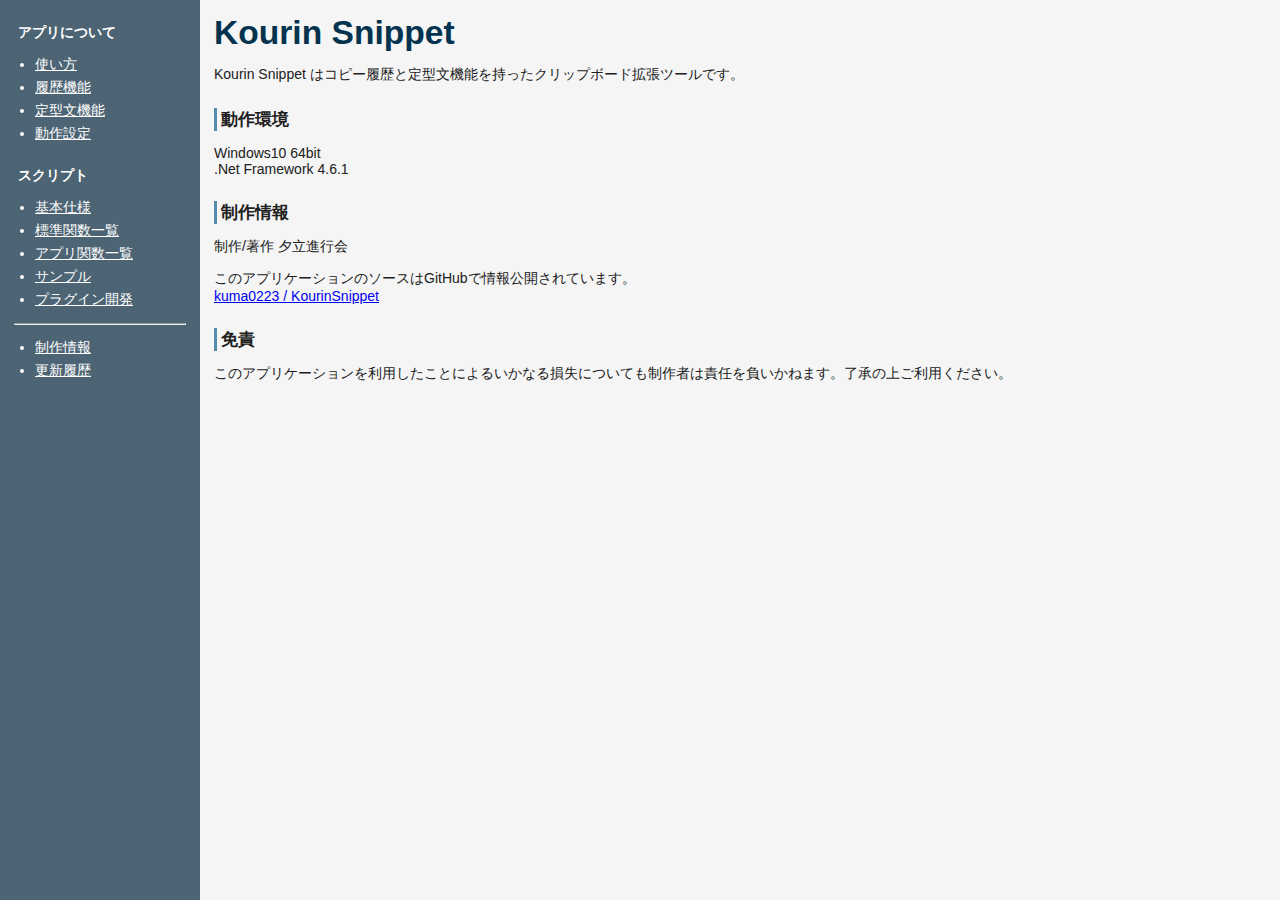
<file: Manual/index.html>
﻿<!DOCTYPE html>
<html lang="ja">
<head>
<meta charset="UTF-8" />
<title>Kourin Snippet - Manual</title>
<link rel="stylesheet" type="text/css" href="style.css" />
<style>
    html{
        height: 100%;
    }
    body{
        display : flex;
        min-height: 100%;
    }
    nav{
        width: 200px;
        min-height: 100%;
        background: #4c6473;
        color: white;
    }
    nav a{
        color: white;
    }
    iframe{
        border: none;
        flex-grow: 1;
    }
    ol, ul{
        margin-right: 0;
    }
    li{
        margin-top: 5px;
    }
    h3{
        border: none;
        font-size: 1em;
        font-weight: bold;
    }
</style>
</head>
<body>
    <nav>
        <h3>アプリについて</h3>
        <ul>
            <li><a href="pages/start.html" target="frame">使い方</a></li>
            <li><a href="pages/history.html" target="frame">履歴機能</a></li>
            <li><a href="pages/snippet.html" target="frame">定型文機能</a></li>
            <li><a href="pages/setting.html" target="frame">動作設定</a></li>
        </ul>
        <h3>スクリプト</h3>
        <ul>
            <li><a href="pages/kourin.html" target="frame">基本仕様</a></li>
            <li><a href="pages/funcs_kourin.html" target="frame">標準関数一覧</a></li>
            <li><a href="pages/funcs_app.html" target="frame">アプリ関数一覧</a></li>
            <li><a href="pages/sample.html" target="frame">サンプル</a></li>
            <li><a href="pages/plulgin.html" target="frame">プラグイン開発</a></li>
        </ul>
        <hr>
        <ul>
            <li><a href="pages/index.html" target="frame">制作情報</a></li>
            <li><a href="pages/update.html" target="frame">更新履歴</a></li>
        </ul>
    </nav>

    <iframe name="frame" src="pages/index.html">
    </iframe>
</body>
</html>
</file>
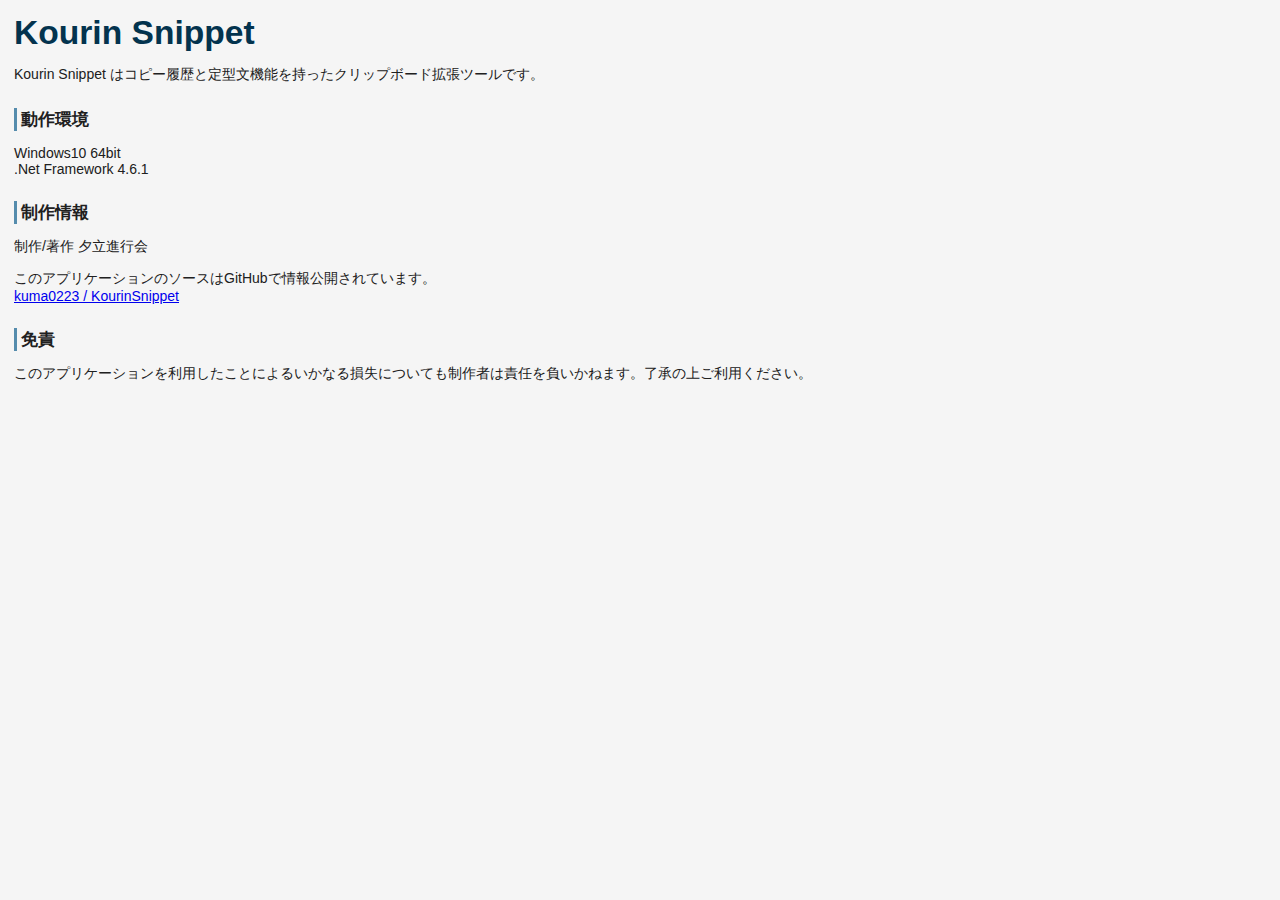
<file: Manual/pages/index.html>
﻿<!DOCTYPE html>
<html lang="ja">
<head>
<meta charset="UTF-8" />
<link rel="stylesheet" type="text/css" href="../style.css" />
<script src="../MDParser.js" type="text/javascript"></script>
</head>
<body>
<script type="text/plain" id="Markdown">
# Kourin Snippet

Kourin Snippet はコピー履歴と定型文機能を持ったクリップボード拡張ツールです。

### 動作環境
Windows10 64bit  
.Net Framework 4.6.1

### 制作情報

制作/著作 夕立進行会

このアプリケーションのソースはGitHubで情報公開されています。  
[kuma0223 / KourinSnippet](https://github.com/kuma0223/KourinSnippet)

### 免責
このアプリケーションを利用したことによるいかなる損失についても制作者は責任を負いかねます。了承の上ご利用ください。

</script>

<div id="box1">
</div>
<script type="text/javascript">
    window.onload=function(){
        var md = document.getElementById('Markdown').textContent;
        var paser = new MDParser();
        paser.ImageRoot = "../img/"
        document.getElementById("box1").innerHTML = paser.BuildHtml(md);
    }
</script>
</body>
</html>
</file>
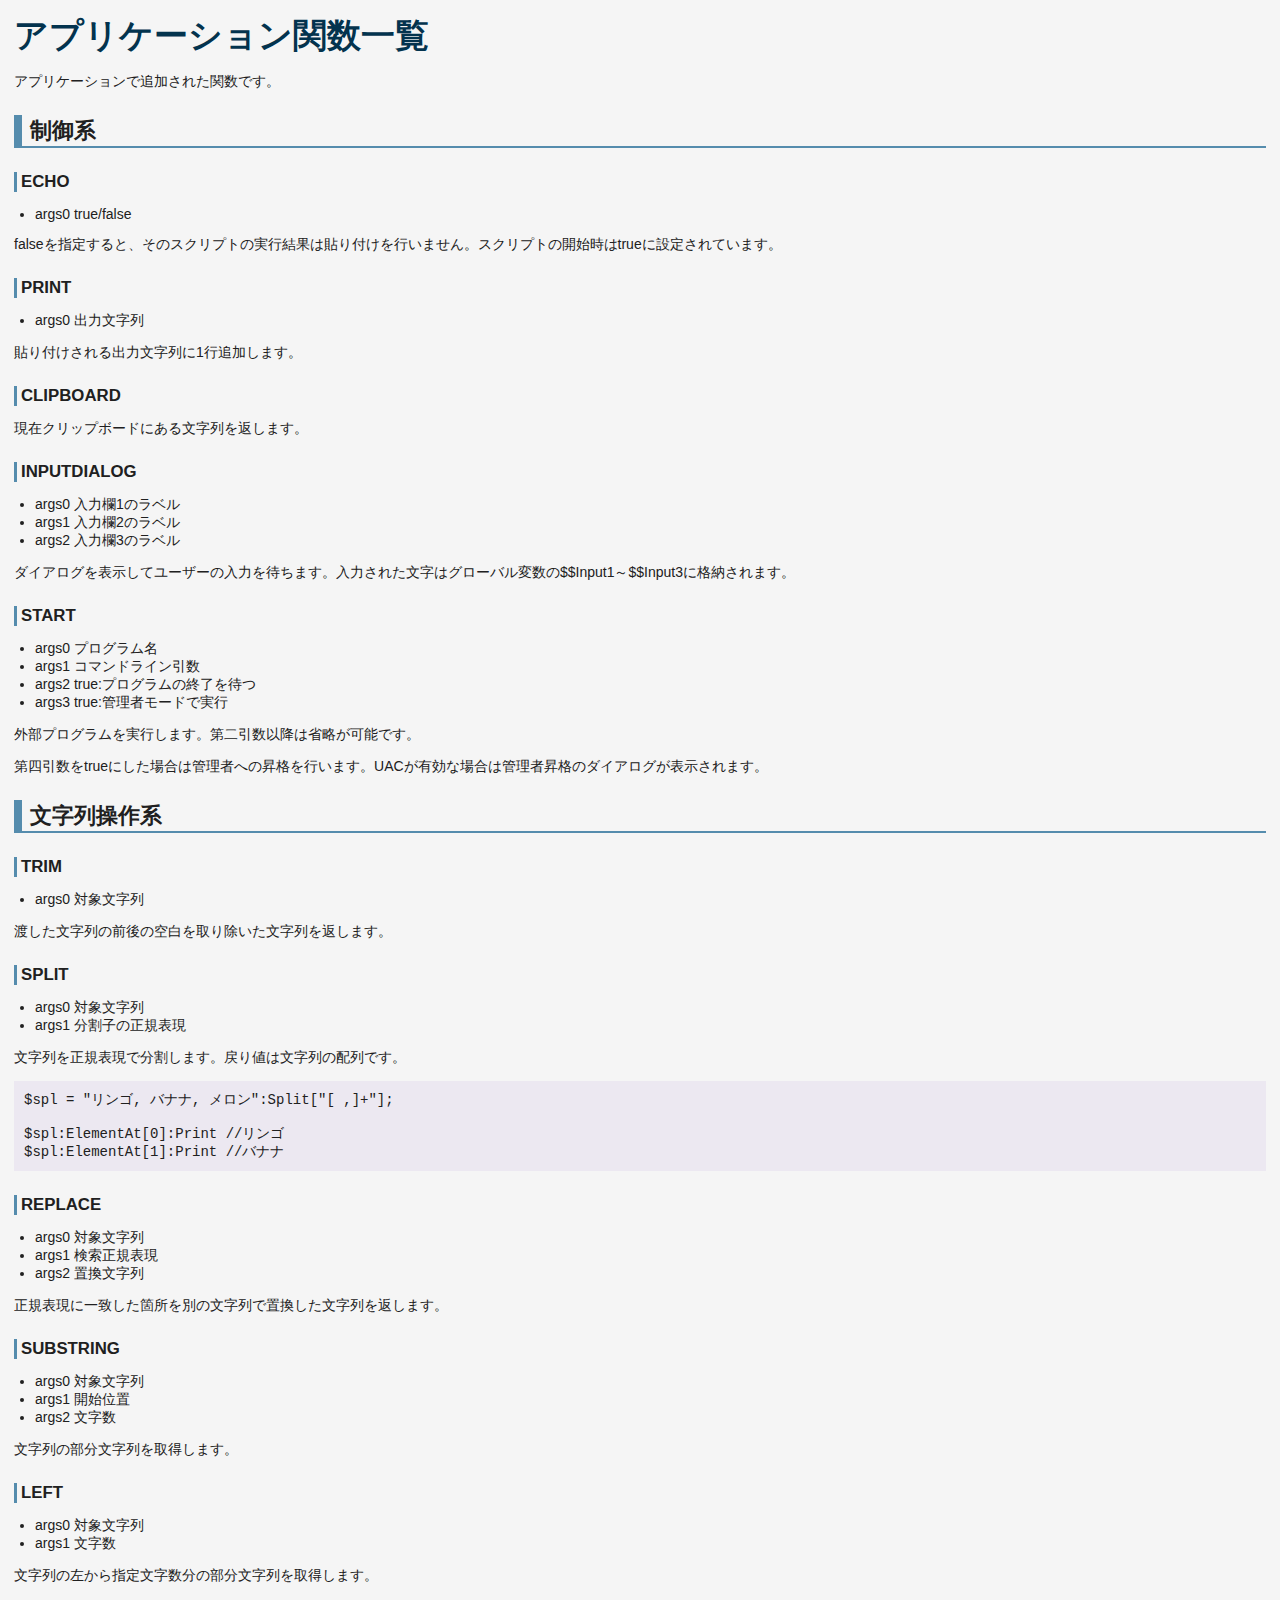
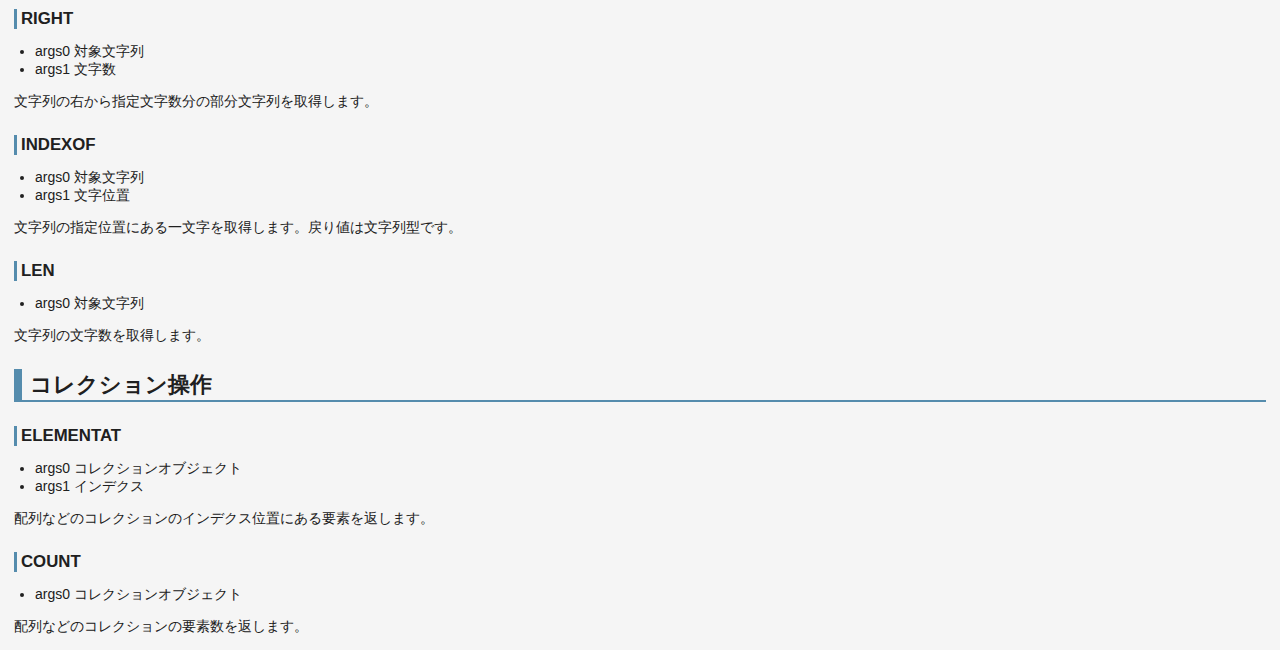
<file: Manual/pages/funcs_app.html>
﻿<!DOCTYPE html>
<html lang="ja">
<head>
<meta charset="UTF-8" />
<link rel="stylesheet" type="text/css" href="../style.css" />
<script src="../MDParser.js" type="text/javascript"></script>
</head>
<body>
<script type="text/plain" id="Markdown">
# アプリケーション関数一覧

アプリケーションで追加された関数です。

## 制御系

### ECHO
- args0 true/false

falseを指定すると、そのスクリプトの実行結果は貼り付けを行いません。
スクリプトの開始時はtrueに設定されています。

### PRINT
- args0 出力文字列

貼り付けされる出力文字列に1行追加します。

### CLIPBOARD

現在クリップボードにある文字列を返します。

### INPUTDIALOG
- args0 入力欄1のラベル
- args1 入力欄2のラベル
- args2 入力欄3のラベル

ダイアログを表示してユーザーの入力を待ちます。
入力された文字はグローバル変数の$$Input1～$$Input3に格納されます。

### START
- args0 プログラム名
- args1 コマンドライン引数
- args2 true:プログラムの終了を待つ
- args3 true:管理者モードで実行

外部プログラムを実行します。第二引数以降は省略が可能です。

第四引数をtrueにした場合は管理者への昇格を行います。
UACが有効な場合は管理者昇格のダイアログが表示されます。

## 文字列操作系

### TRIM
- args0 対象文字列

渡した文字列の前後の空白を取り除いた文字列を返します。

### SPLIT
- args0 対象文字列
- args1 分割子の正規表現

文字列を正規表現で分割します。戻り値は文字列の配列です。

```
$spl = "リンゴ, バナナ, メロン":Split["[ ,]+"];

$spl:ElementAt[0]:Print //リンゴ
$spl:ElementAt[1]:Print //バナナ
```

### REPLACE
- args0 対象文字列
- args1 検索正規表現
- args2 置換文字列

正規表現に一致した箇所を別の文字列で置換した文字列を返します。

### SUBSTRING
- args0 対象文字列
- args1 開始位置
- args2 文字数

文字列の部分文字列を取得します。

### LEFT
- args0 対象文字列
- args1 文字数

文字列の左から指定文字数分の部分文字列を取得します。

### RIGHT
- args0 対象文字列
- args1 文字数

文字列の右から指定文字数分の部分文字列を取得します。

### INDEXOF
- args0 対象文字列
- args1 文字位置

文字列の指定位置にある一文字を取得します。戻り値は文字列型です。

### LEN
- args0 対象文字列

文字列の文字数を取得します。

## コレクション操作

### ELEMENTAT
- args0 コレクションオブジェクト
- args1 インデクス

配列などのコレクションのインデクス位置にある要素を返します。

### COUNT
- args0 コレクションオブジェクト

配列などのコレクションの要素数を返します。

</script>

<div id="box1">
</div>
<script type="text/javascript">
    window.onload=function(){
        var md = document.getElementById('Markdown').textContent;
        var paser = new MDParser();
        paser.ImageRoot = "../img/"
        document.getElementById("box1").innerHTML = paser.BuildHtml(md);
    }
</script>
</body>
</html>
</file>
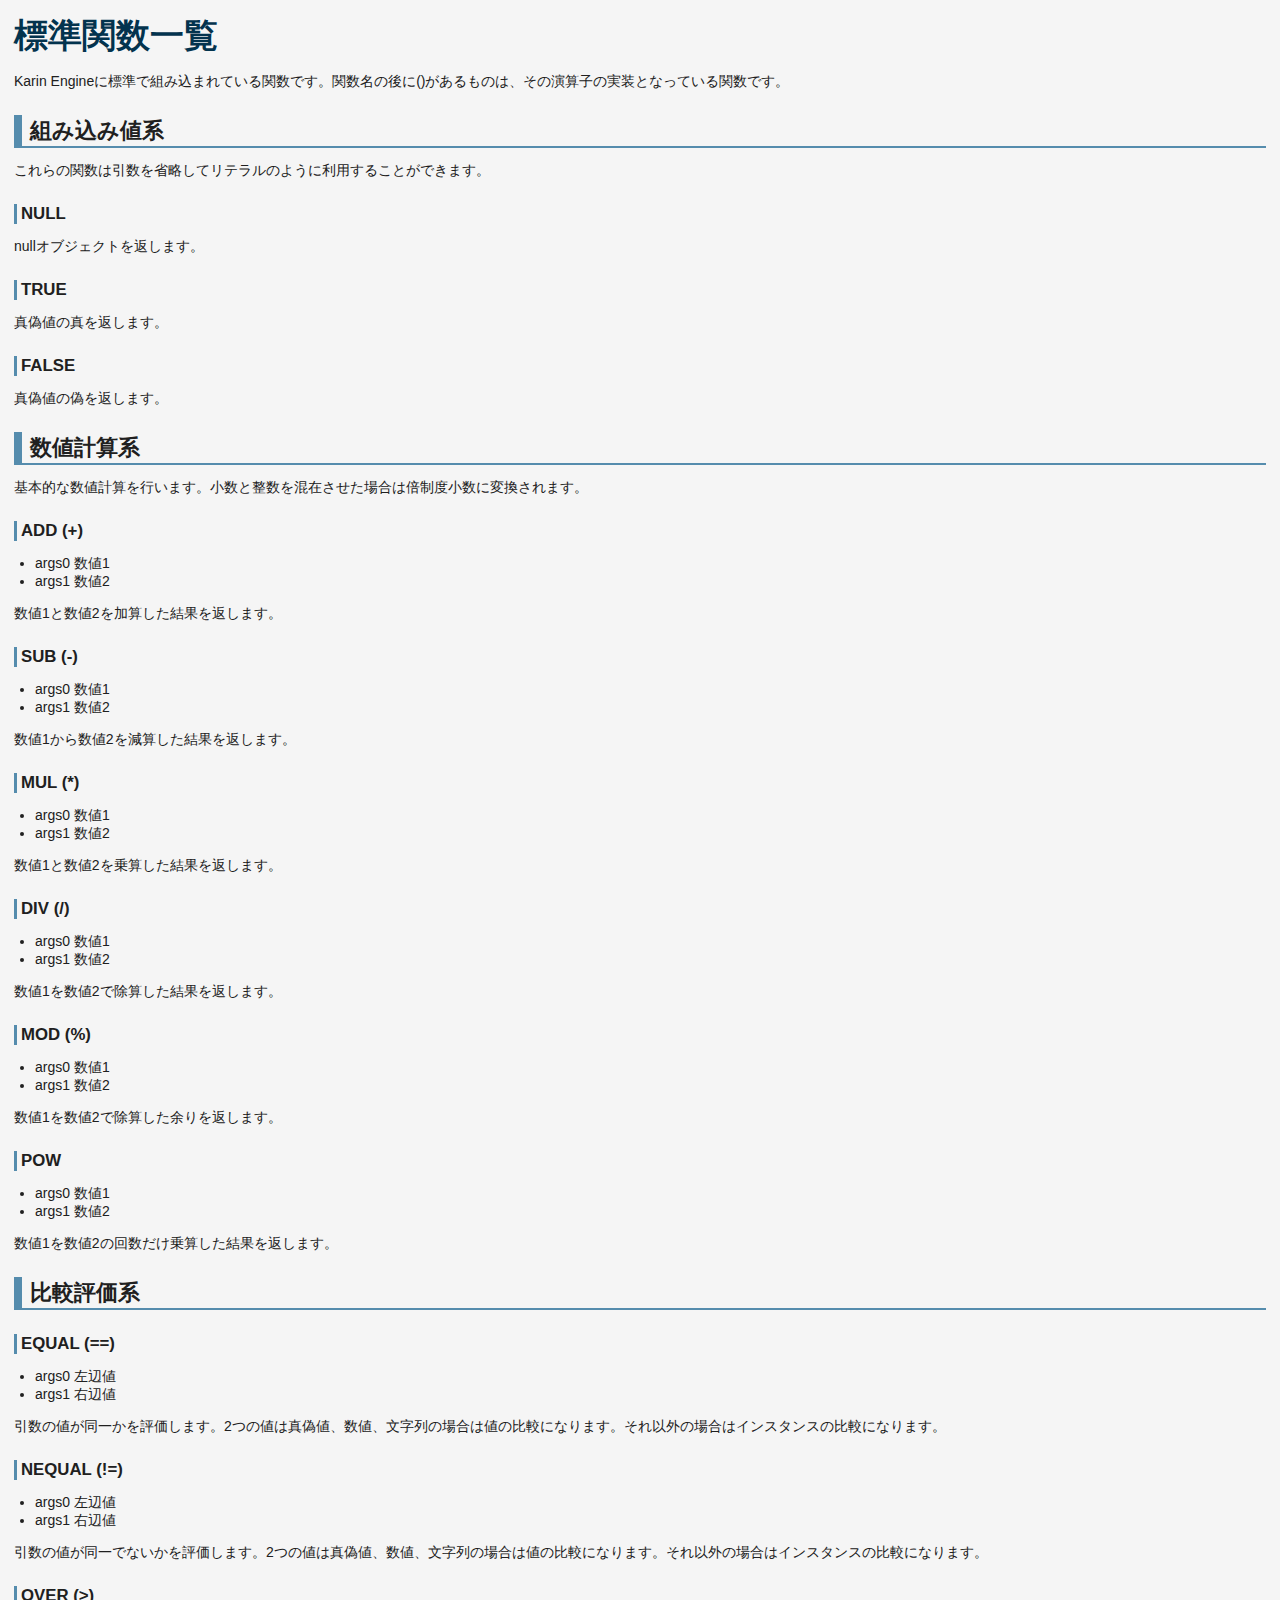
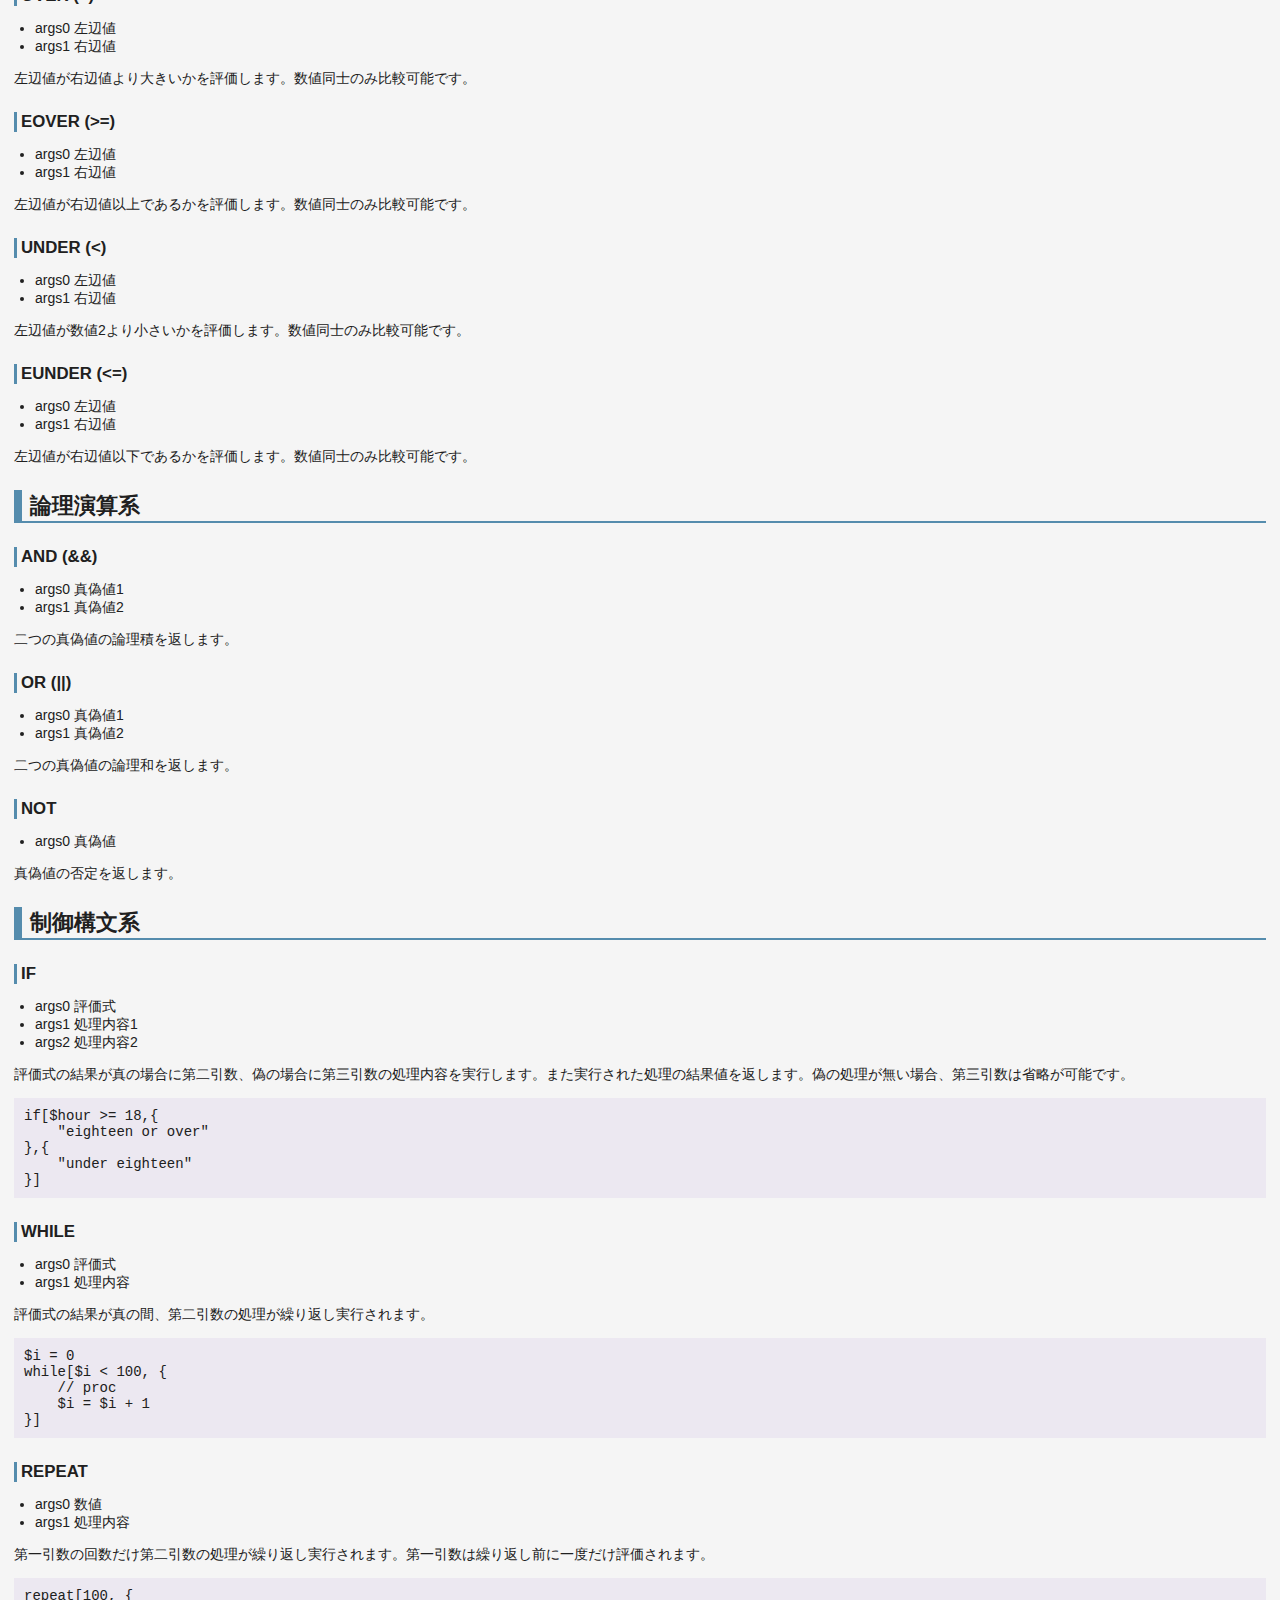
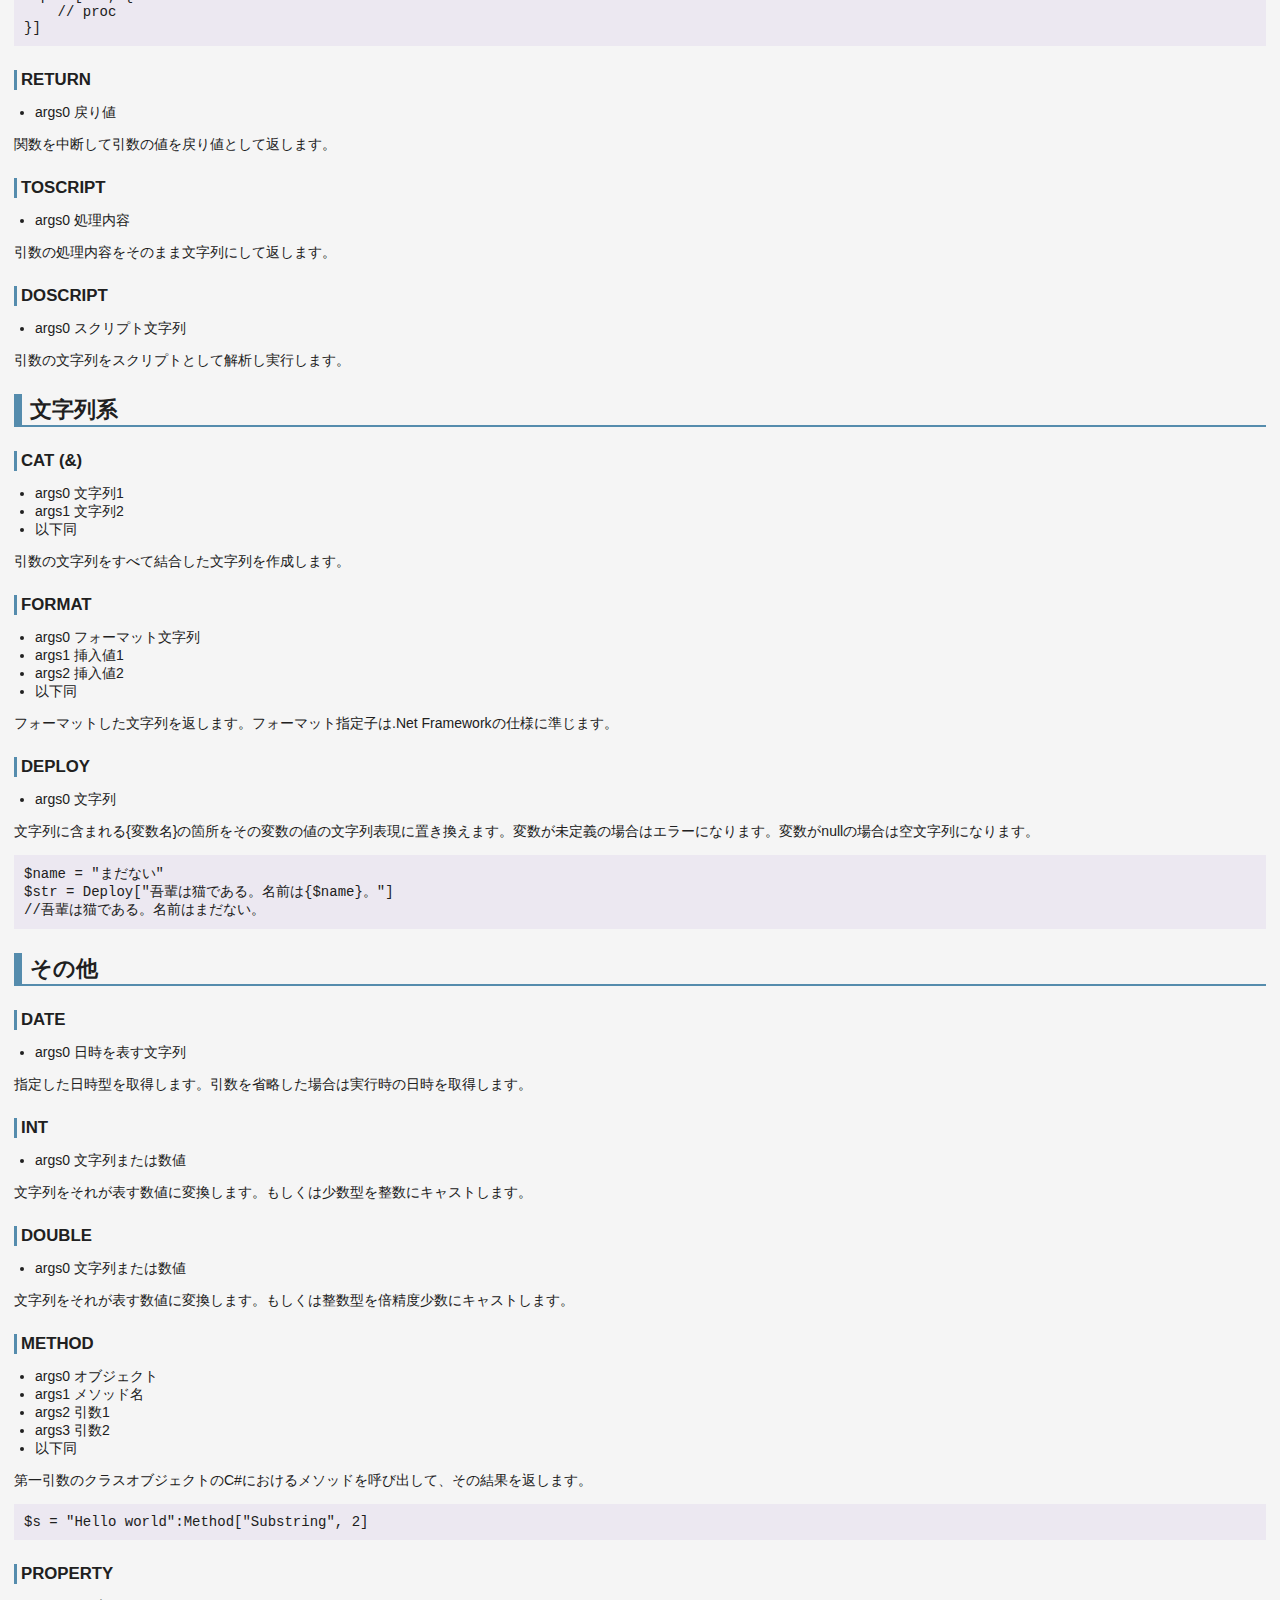
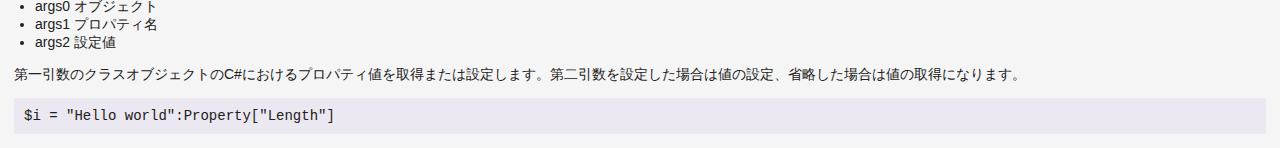
<file: Manual/pages/funcs_kourin.html>
﻿<!DOCTYPE html>
<html lang="ja">
<head>
<meta charset="UTF-8" />
<link rel="stylesheet" type="text/css" href="../style.css" />
<script src="../MDParser.js" type="text/javascript"></script>
</head>
<body>
<script type="text/plain" id="Markdown">
# 標準関数一覧

Karin Engineに標準で組み込まれている関数です。関数名の後に()があるものは、その演算子の実装となっている関数です。

## 組み込み値系

これらの関数は引数を省略してリテラルのように利用することができます。

### NULL

nullオブジェクトを返します。

### TRUE

真偽値の真を返します。

### FALSE

真偽値の偽を返します。


## 数値計算系
基本的な数値計算を行います。小数と整数を混在させた場合は倍制度小数に変換されます。

### ADD (+)
- args0 数値1
- args1 数値2

数値1と数値2を加算した結果を返します。

### SUB (-)
- args0 数値1
- args1 数値2

数値1から数値2を減算した結果を返します。

### MUL (*)
- args0 数値1
- args1 数値2

数値1と数値2を乗算した結果を返します。

### DIV (/)
- args0 数値1
- args1 数値2

数値1を数値2で除算した結果を返します。

### MOD (%)
- args0 数値1
- args1 数値2

数値1を数値2で除算した余りを返します。

### POW
- args0 数値1
- args1 数値2

数値1を数値2の回数だけ乗算した結果を返します。


## 比較評価系

### EQUAL (==)
- args0 左辺値
- args1 右辺値

引数の値が同一かを評価します。2つの値は真偽値、数値、文字列の場合は値の比較になります。それ以外の場合はインスタンスの比較になります。

### NEQUAL (!=)
- args0 左辺値
- args1 右辺値

引数の値が同一でないかを評価します。2つの値は真偽値、数値、文字列の場合は値の比較になります。それ以外の場合はインスタンスの比較になります。

### OVER (>)
- args0 左辺値
- args1 右辺値

左辺値が右辺値より大きいかを評価します。数値同士のみ比較可能です。

### EOVER (>=)
- args0 左辺値
- args1 右辺値

左辺値が右辺値以上であるかを評価します。数値同士のみ比較可能です。

### UNDER (<)
- args0 左辺値
- args1 右辺値

左辺値が数値2より小さいかを評価します。数値同士のみ比較可能です。

### EUNDER (<=)
- args0 左辺値
- args1 右辺値

左辺値が右辺値以下であるかを評価します。数値同士のみ比較可能です。


## 論理演算系

### AND (&&)
- args0 真偽値1
- args1 真偽値2

二つの真偽値の論理積を返します。

### OR (||)
- args0 真偽値1
- args1 真偽値2

二つの真偽値の論理和を返します。

### NOT
- args0 真偽値

真偽値の否定を返します。


## 制御構文系

### IF
- args0 評価式
- args1 処理内容1
- args2 処理内容2

評価式の結果が真の場合に第二引数、偽の場合に第三引数の処理内容を実行します。また実行された処理の結果値を返します。偽の処理が無い場合、第三引数は省略が可能です。

```
if[$hour >= 18,{
    "eighteen or over"
},{
    "under eighteen"
}]
```

### WHILE
- args0 評価式
- args1 処理内容

評価式の結果が真の間、第二引数の処理が繰り返し実行されます。

```
$i = 0
while[$i < 100, {
    // proc
    $i = $i + 1
}]
```

### REPEAT
- args0 数値
- args1 処理内容

第一引数の回数だけ第二引数の処理が繰り返し実行されます。第一引数は繰り返し前に一度だけ評価されます。

```
repeat[100, {
    // proc
}]
```

### RETURN
- args0 戻り値

関数を中断して引数の値を戻り値として返します。

### TOSCRIPT
- args0 処理内容

引数の処理内容をそのまま文字列にして返します。

### DOSCRIPT
- args0 スクリプト文字列

引数の文字列をスクリプトとして解析し実行します。


## 文字列系

### CAT (&)
- args0 文字列1
- args1 文字列2
- 以下同

引数の文字列をすべて結合した文字列を作成します。

### FORMAT
- args0 フォーマット文字列
- args1 挿入値1
- args2 挿入値2
- 以下同

フォーマットした文字列を返します。フォーマット指定子は.Net Frameworkの仕様に準じます。

### DEPLOY
- args0 文字列

文字列に含まれる{変数名}の箇所をその変数の値の文字列表現に置き換えます。
変数が未定義の場合はエラーになります。変数がnullの場合は空文字列になります。

```
$name = "まだない"
$str = Deploy["吾輩は猫である。名前は{$name}。"]
//吾輩は猫である。名前はまだない。
```

## その他

### DATE
- args0 日時を表す文字列

指定した日時型を取得します。引数を省略した場合は実行時の日時を取得します。

### INT
- args0 文字列または数値

文字列をそれが表す数値に変換します。もしくは少数型を整数にキャストします。

### DOUBLE
- args0 文字列または数値

文字列をそれが表す数値に変換します。もしくは整数型を倍精度少数にキャストします。

### METHOD
- args0 オブジェクト
- args1 メソッド名
- args2 引数1
- args3 引数2
- 以下同

第一引数のクラスオブジェクトのC#におけるメソッドを呼び出して、その結果を返します。

```
$s = "Hello world":Method["Substring", 2]
```

### PROPERTY
- args0 オブジェクト
- args1 プロパティ名
- args2 設定値

第一引数のクラスオブジェクトのC#におけるプロパティ値を取得または設定します。第二引数を設定した場合は値の設定、省略した場合は値の取得になります。

```
$i = "Hello world":Property["Length"]
```

</script>

<div id="box1">
</div>
<script type="text/javascript">
    window.onload=function(){
        var md = document.getElementById('Markdown').textContent;
        var paser = new MDParser();
        paser.ImageRoot = "../img/"
        document.getElementById("box1").innerHTML = paser.BuildHtml(md);
    }
</script>
</body>
</html>
</file>
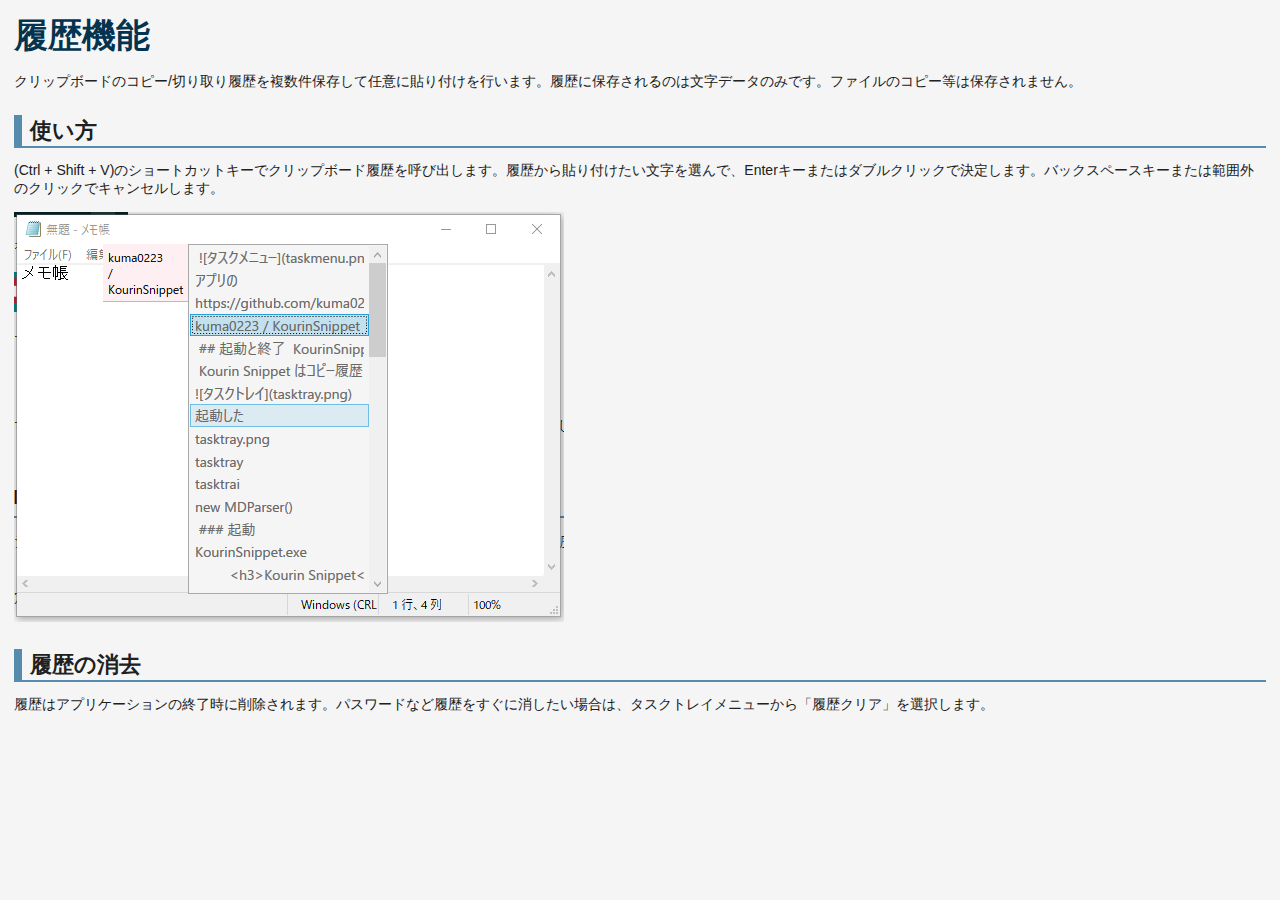
<file: Manual/pages/history.html>
﻿<!DOCTYPE html>
<html lang="ja">
<head>
<meta charset="UTF-8" />
<link rel="stylesheet" type="text/css" href="../style.css" />
<script src="../MDParser.js" type="text/javascript"></script>
</head>
<body>
<script type="text/plain" id="Markdown">
# 履歴機能

クリップボードのコピー/切り取り履歴を複数件保存して任意に貼り付けを行います。
履歴に保存されるのは文字データのみです。ファイルのコピー等は保存されません。

## 使い方

(Ctrl + Shift + V)のショートカットキーでクリップボード履歴を呼び出します。
履歴から貼り付けたい文字を選んで、Enterキーまたはダブルクリックで決定します。
バックスペースキーまたは範囲外のクリックでキャンセルします。

![履歴](history.png)

## 履歴の消去

履歴はアプリケーションの終了時に削除されます。
パスワードなど履歴をすぐに消したい場合は、タスクトレイメニューから「履歴クリア」を選択します。


</script>

<div id="box1">
</div>
<script type="text/javascript">
    window.onload=function(){
        var md = document.getElementById('Markdown').textContent;
        var paser = new MDParser();
        paser.ImageRoot = "../img/"
        document.getElementById("box1").innerHTML = paser.BuildHtml(md);
    }
</script>
</body>
</html>
</file>
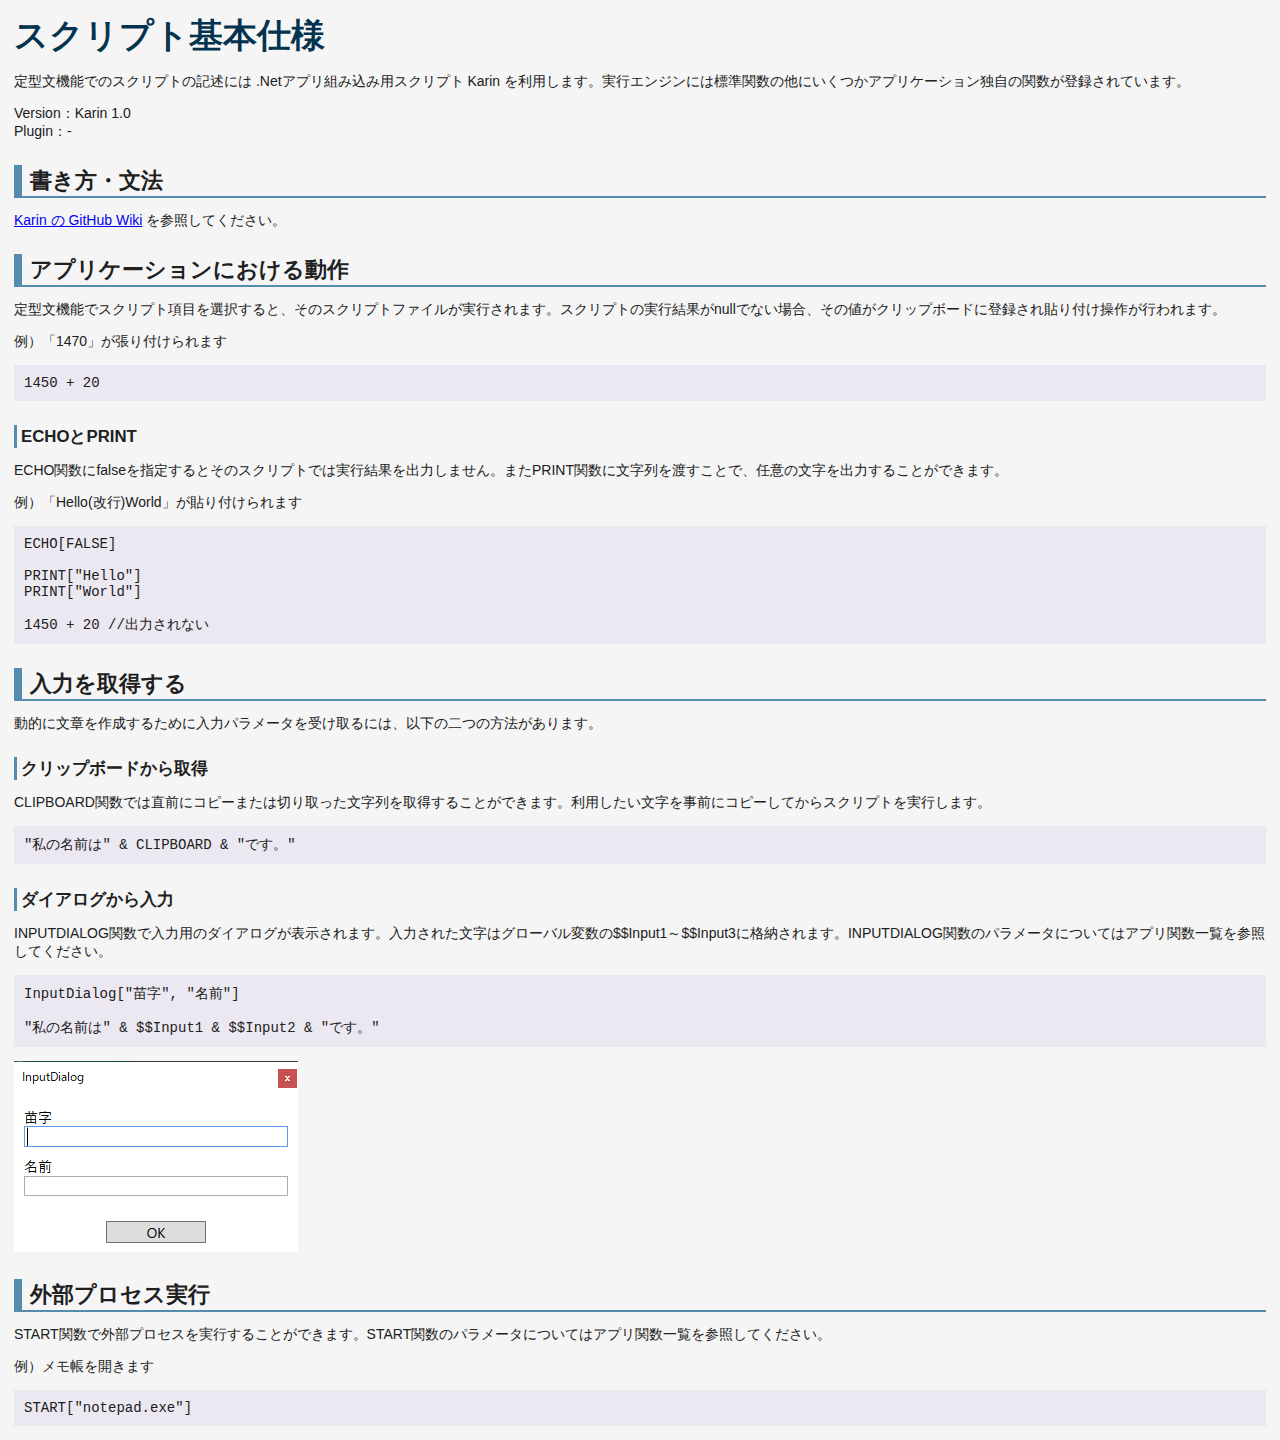
<file: Manual/pages/kourin.html>
﻿<!DOCTYPE html>
<html lang="ja">
<head>
<meta charset="UTF-8" />
<link rel="stylesheet" type="text/css" href="../style.css" />
<script src="../MDParser.js" type="text/javascript"></script>
</head>
<body>
<script type="text/plain" id="Markdown">
# スクリプト基本仕様

定型文機能でのスクリプトの記述には .Netアプリ組み込み用スクリプト Karin を利用します。
実行エンジンには標準関数の他にいくつかアプリケーション独自の関数が登録されています。

Version：Karin 1.0  
Plugin：-

## 書き方・文法

[Karin の GitHub Wiki](https://github.com/kuma0223/Karin/wiki)
 を参照してください。

## アプリケーションにおける動作

定型文機能でスクリプト項目を選択すると、そのスクリプトファイルが実行されます。
スクリプトの実行結果がnullでない場合、その値がクリップボードに登録され貼り付け操作が行われます。

例）「1470」が張り付けられます
```
1450 + 20
```

### ECHOとPRINT

ECHO関数にfalseを指定するとそのスクリプトでは実行結果を出力しません。
またPRINT関数に文字列を渡すことで、任意の文字を出力することができます。

例）「Hello(改行)World」が貼り付けられます
```
ECHO[FALSE]

PRINT["Hello"]
PRINT["World"]

1450 + 20 //出力されない
```

## 入力を取得する

動的に文章を作成するために入力パラメータを受け取るには、以下の二つの方法があります。

### クリップボードから取得

CLIPBOARD関数では直前にコピーまたは切り取った文字列を取得することができます。
利用したい文字を事前にコピーしてからスクリプトを実行します。

```
"私の名前は" & CLIPBOARD & "です。"
```

### ダイアログから入力

INPUTDIALOG関数で入力用のダイアログが表示されます。
入力された文字はグローバル変数の$$Input1～$$Input3に格納されます。
INPUTDIALOG関数のパラメータについてはアプリ関数一覧を参照してください。

```
InputDialog["苗字", "名前"]

"私の名前は" & $$Input1 & $$Input2 & "です。"
```

![input dialog](inputdialog.png)

## 外部プロセス実行

START関数で外部プロセスを実行することができます。
START関数のパラメータについてはアプリ関数一覧を参照してください。

例）メモ帳を開きます
```
START["notepad.exe"]
```


</script>

<div id="box1">
</div>
<script type="text/javascript">
    window.onload=function(){
        var md = document.getElementById('Markdown').textContent;
        var paser = new MDParser();
        paser.ImageRoot = "../img/"
        document.getElementById("box1").innerHTML = paser.BuildHtml(md);
    }
</script>
</body>
</html>
</file>
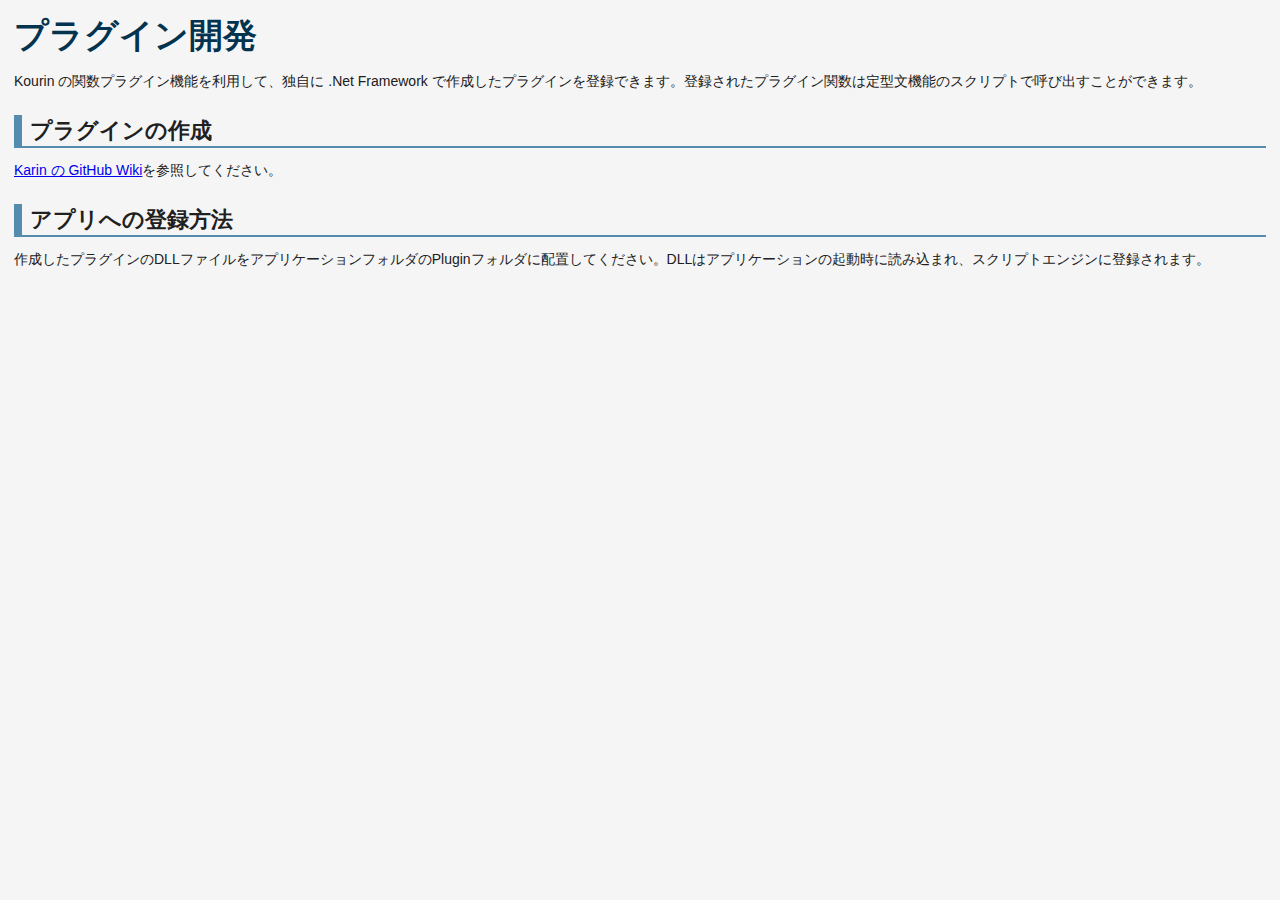
<file: Manual/pages/plulgin.html>
﻿<!DOCTYPE html>
<html lang="ja">
<head>
<meta charset="UTF-8" />
<link rel="stylesheet" type="text/css" href="../style.css" />
<script src="../MDParser.js" type="text/javascript"></script>
</head>
<body>
<script type="text/plain" id="Markdown">
# プラグイン開発

Kourin の関数プラグイン機能を利用して、独自に .Net Framework で作成したプラグインを登録できます。
登録されたプラグイン関数は定型文機能のスクリプトで呼び出すことができます。

## プラグインの作成

[Karin の GitHub Wiki](https://github.com/kuma0223/Karin/wiki)
を参照してください。

## アプリへの登録方法

作成したプラグインのDLLファイルをアプリケーションフォルダのPluginフォルダに配置してください。
DLLはアプリケーションの起動時に読み込まれ、スクリプトエンジンに登録されます。

</script>

<div id="box1">
</div>
<script type="text/javascript">
    window.onload=function(){
        var md = document.getElementById('Markdown').textContent;
        var paser = new MDParser();
        paser.ImageRoot = "../img/"
        document.getElementById("box1").innerHTML = paser.BuildHtml(md);
    }
</script>
</body>
</html>
</file>
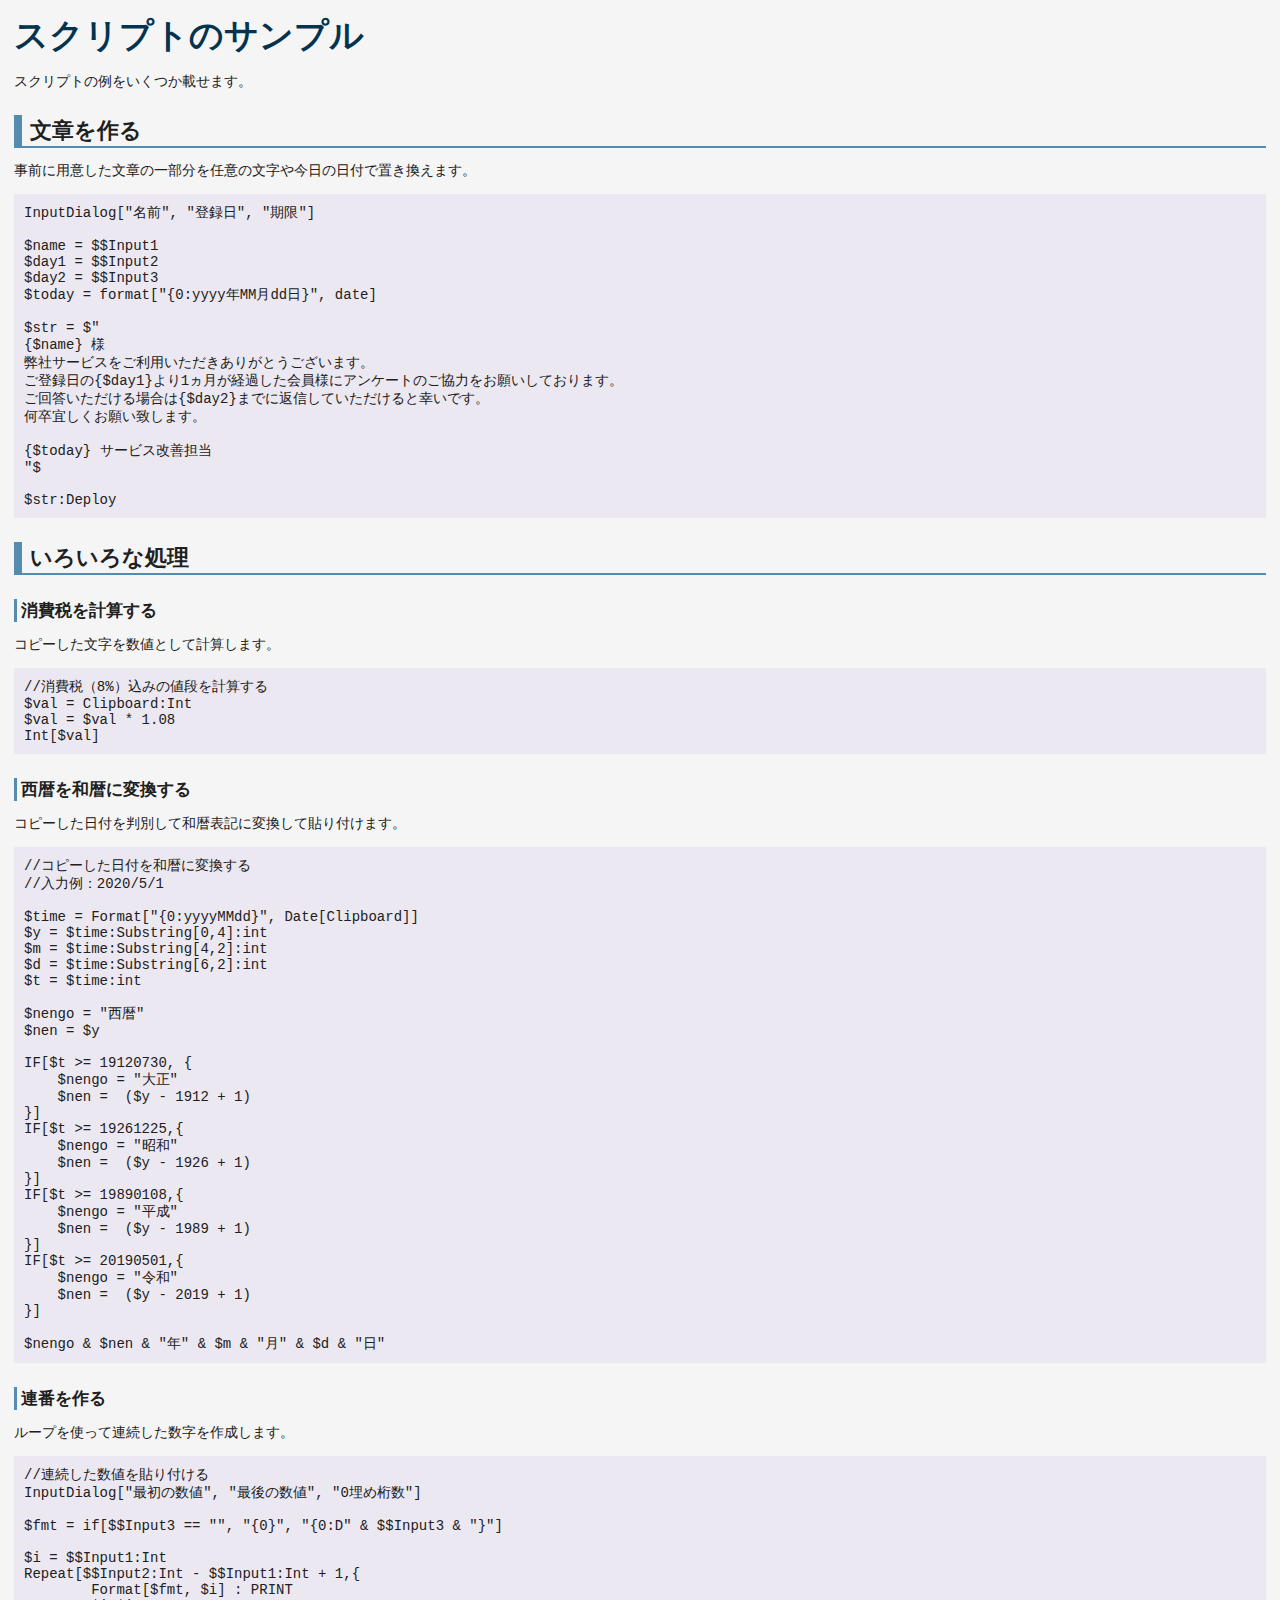
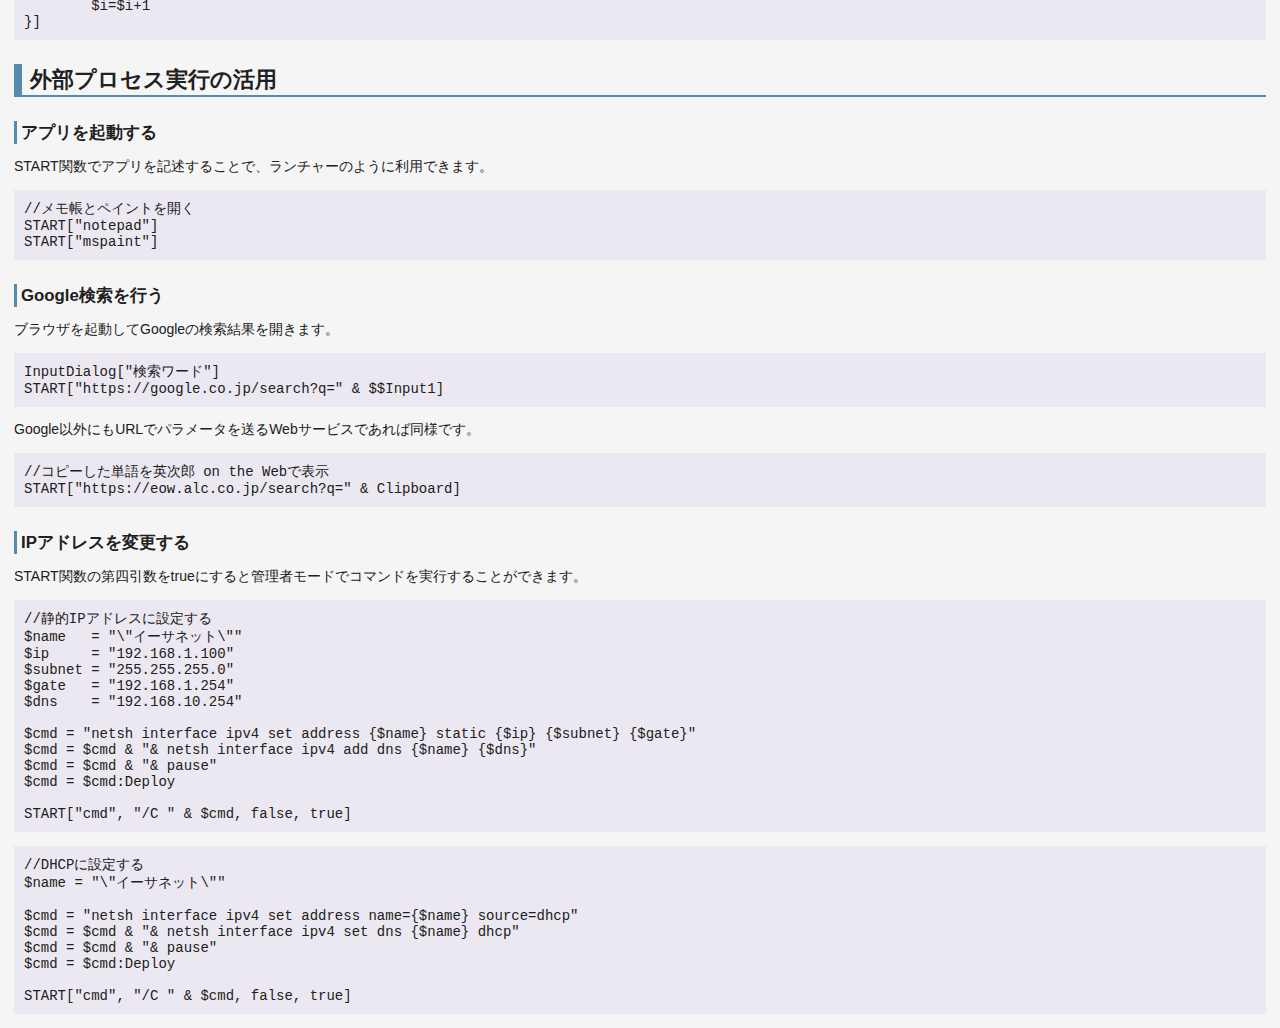
<file: Manual/pages/sample.html>
﻿<!DOCTYPE html>
<html lang="ja">
<head>
<meta charset="UTF-8" />
<link rel="stylesheet" type="text/css" href="../style.css" />
<script src="../MDParser.js" type="text/javascript"></script>
</head>
<body>
<script type="text/plain" id="Markdown">
# スクリプトのサンプル
スクリプトの例をいくつか載せます。

## 文章を作る
事前に用意した文章の一部分を任意の文字や今日の日付で置き換えます。

```
InputDialog["名前", "登録日", "期限"]

$name = $$Input1
$day1 = $$Input2
$day2 = $$Input3
$today = format["{0:yyyy年MM月dd日}", date]

$str = $"
{$name} 様
弊社サービスをご利用いただきありがとうございます。
ご登録日の{$day1}より1ヵ月が経過した会員様にアンケートのご協力をお願いしております。
ご回答いただける場合は{$day2}までに返信していただけると幸いです。
何卒宜しくお願い致します。

{$today} サービス改善担当
"$

$str:Deploy
```

## いろいろな処理

### 消費税を計算する
コピーした文字を数値として計算します。

```
//消費税（8%）込みの値段を計算する
$val = Clipboard:Int
$val = $val * 1.08
Int[$val]
```

### 西暦を和暦に変換する
コピーした日付を判別して和暦表記に変換して貼り付けます。

```
//コピーした日付を和暦に変換する
//入力例：2020/5/1

$time = Format["{0:yyyyMMdd}", Date[Clipboard]]
$y = $time:Substring[0,4]:int
$m = $time:Substring[4,2]:int
$d = $time:Substring[6,2]:int
$t = $time:int

$nengo = "西暦"
$nen = $y

IF[$t >= 19120730, {
    $nengo = "大正"
    $nen =  ($y - 1912 + 1)
}]
IF[$t >= 19261225,{
    $nengo = "昭和"
    $nen =  ($y - 1926 + 1)
}]
IF[$t >= 19890108,{
    $nengo = "平成"
    $nen =  ($y - 1989 + 1)
}]
IF[$t >= 20190501,{
    $nengo = "令和"
    $nen =  ($y - 2019 + 1)
}]

$nengo & $nen & "年" & $m & "月" & $d & "日"
```

### 連番を作る
ループを使って連続した数字を作成します。

```
//連続した数値を貼り付ける
InputDialog["最初の数値", "最後の数値", "0埋め桁数"]

$fmt = if[$$Input3 == "", "{0}", "{0:D" & $$Input3 & "}"]

$i = $$Input1:Int
Repeat[$$Input2:Int - $$Input1:Int + 1,{
	Format[$fmt, $i] : PRINT
	$i=$i+1
}]
```

## 外部プロセス実行の活用

### アプリを起動する
START関数でアプリを記述することで、ランチャーのように利用できます。

```
//メモ帳とペイントを開く
START["notepad"]
START["mspaint"]
```

### Google検索を行う
ブラウザを起動してGoogleの検索結果を開きます。

```
InputDialog["検索ワード"]
START["https://google.co.jp/search?q=" & $$Input1]
```

Google以外にもURLでパラメータを送るWebサービスであれば同様です。

```
//コピーした単語を英次郎 on the Webで表示
START["https://eow.alc.co.jp/search?q=" & Clipboard]
```

### IPアドレスを変更する
START関数の第四引数をtrueにすると管理者モードでコマンドを実行することができます。

```
//静的IPアドレスに設定する
$name   = "\"イーサネット\""
$ip     = "192.168.1.100"
$subnet = "255.255.255.0"
$gate   = "192.168.1.254"
$dns    = "192.168.10.254"

$cmd = "netsh interface ipv4 set address {$name} static {$ip} {$subnet} {$gate}"
$cmd = $cmd & "& netsh interface ipv4 add dns {$name} {$dns}"
$cmd = $cmd & "& pause"
$cmd = $cmd:Deploy

START["cmd", "/C " & $cmd, false, true]
```

```
//DHCPに設定する
$name = "\"イーサネット\""

$cmd = "netsh interface ipv4 set address name={$name} source=dhcp"
$cmd = $cmd & "& netsh interface ipv4 set dns {$name} dhcp"
$cmd = $cmd & "& pause"
$cmd = $cmd:Deploy

START["cmd", "/C " & $cmd, false, true]
```
</script>

<div id="box1">
</div>
<script type="text/javascript">
    window.onload=function(){
        var md = document.getElementById('Markdown').textContent;
        var paser = new MDParser();
        paser.ImageRoot = "../img/"
        document.getElementById("box1").innerHTML = paser.BuildHtml(md);
    }
</script>
</body>
</html>
</file>
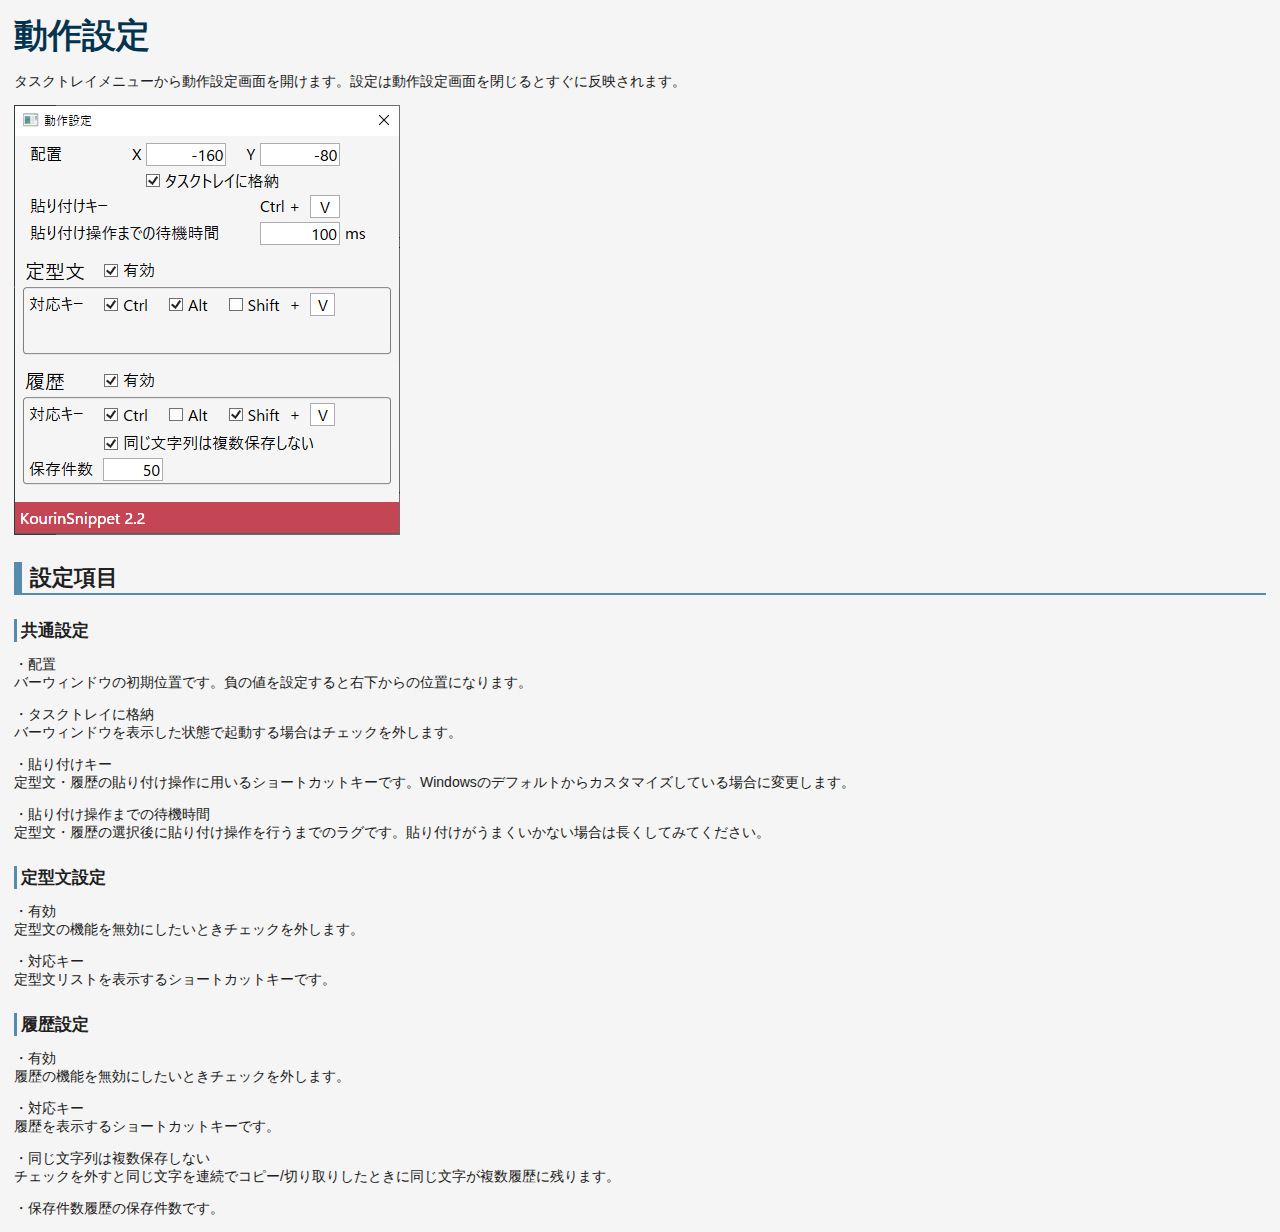
<file: Manual/pages/setting.html>
﻿<!DOCTYPE html>
<html lang="ja">
<head>
<meta charset="UTF-8" />
<link rel="stylesheet" type="text/css" href="../style.css" />
<script src="../MDParser.js" type="text/javascript"></script>
</head>
<body>
<script type="text/plain" id="Markdown">
# 動作設定

タスクトレイメニューから動作設定画面を開けます。
設定は動作設定画面を閉じるとすぐに反映されます。

![設定](setting.png)

## 設定項目

### 共通設定

・配置  
バーウィンドウの初期位置です。負の値を設定すると右下からの位置になります。

・タスクトレイに格納  
バーウィンドウを表示した状態で起動する場合はチェックを外します。

・貼り付けキー  
定型文・履歴の貼り付け操作に用いるショートカットキーです。
Windowsのデフォルトからカスタマイズしている場合に変更します。

・貼り付け操作までの待機時間  
定型文・履歴の選択後に貼り付け操作を行うまでのラグです。
貼り付けがうまくいかない場合は長くしてみてください。

### 定型文設定

・有効  
定型文の機能を無効にしたいときチェックを外します。

・対応キー  
定型文リストを表示するショートカットキーです。

### 履歴設定

・有効  
履歴の機能を無効にしたいときチェックを外します。

・対応キー  
履歴を表示するショートカットキーです。

・同じ文字列は複数保存しない  
チェックを外すと同じ文字を連続でコピー/切り取りしたときに同じ文字が複数履歴に残ります。

・保存件数
履歴の保存件数です。

</script>

<div id="box1">
</div>
<script type="text/javascript">
    window.onload=function(){
        var md = document.getElementById('Markdown').textContent;
        var paser = new MDParser();
        paser.ImageRoot = "../img/"
        document.getElementById("box1").innerHTML = paser.BuildHtml(md);
    }
</script>
</body>
</html>
</file>
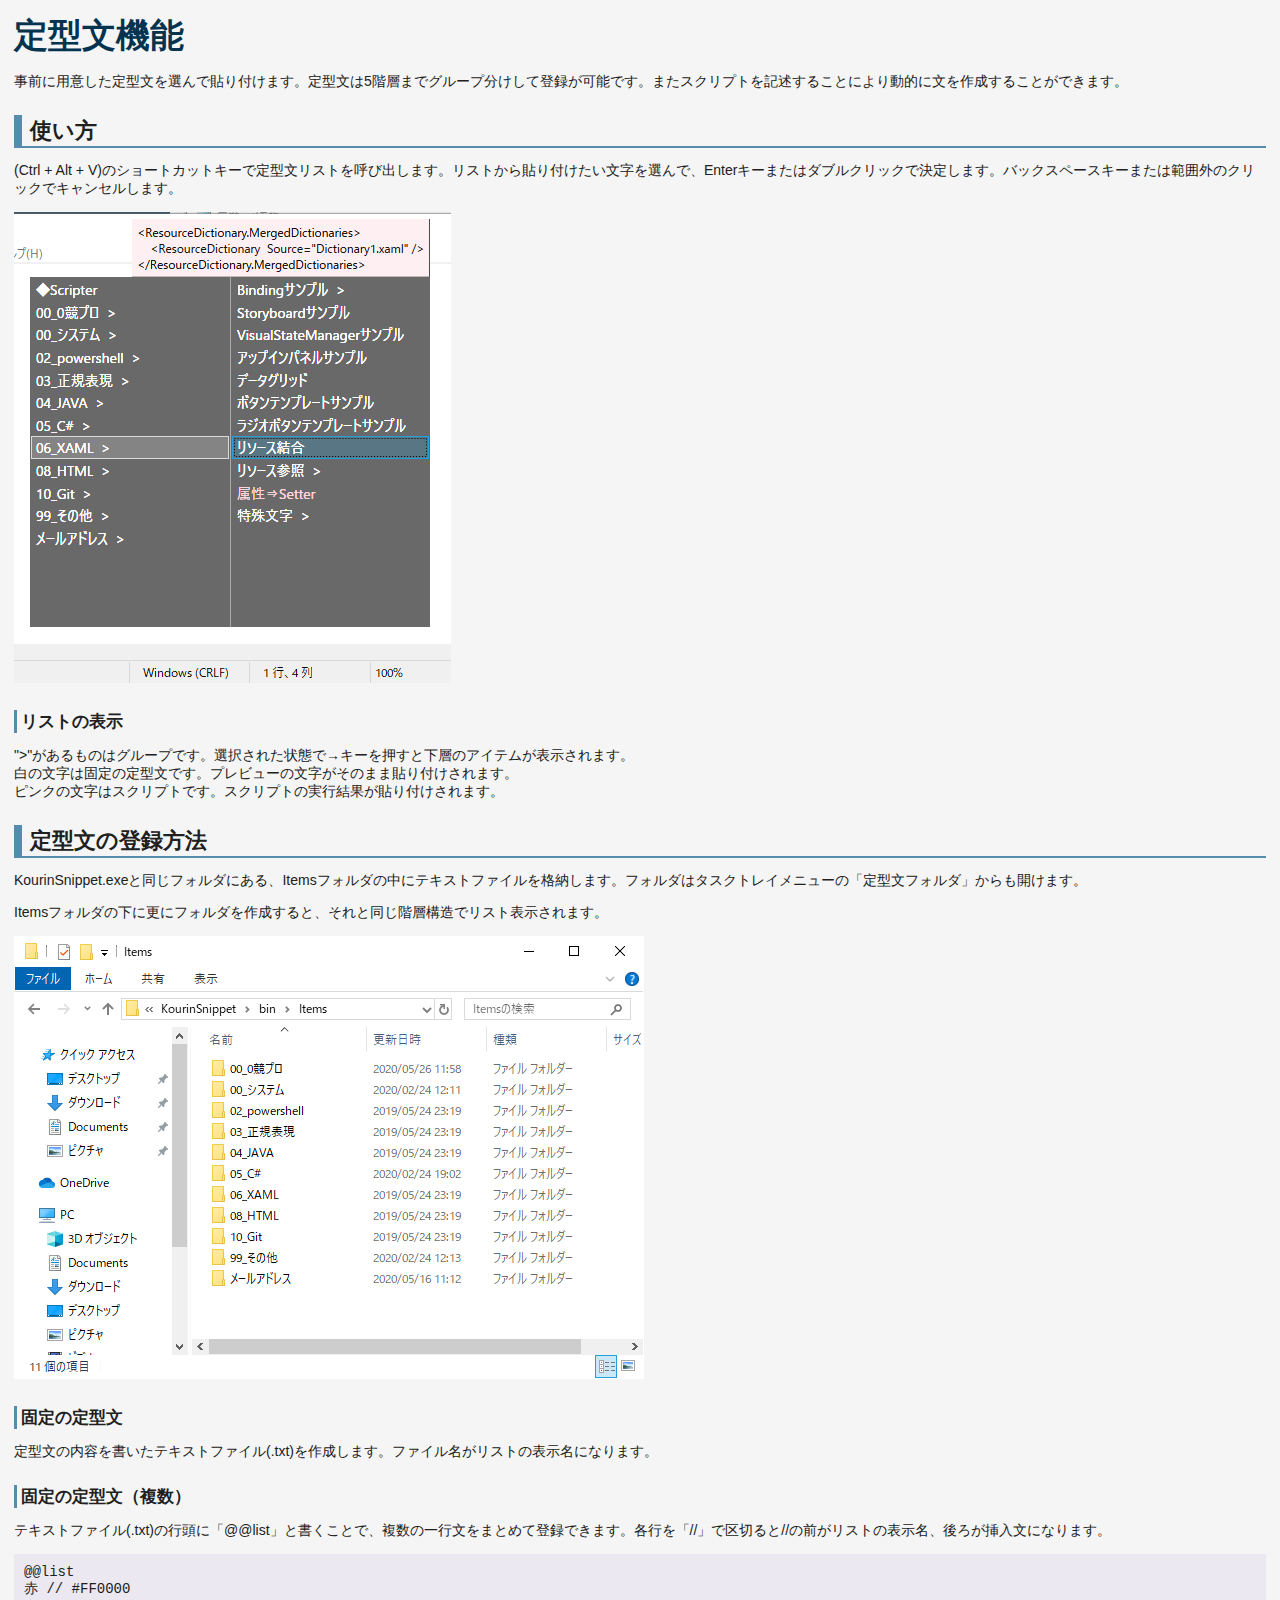
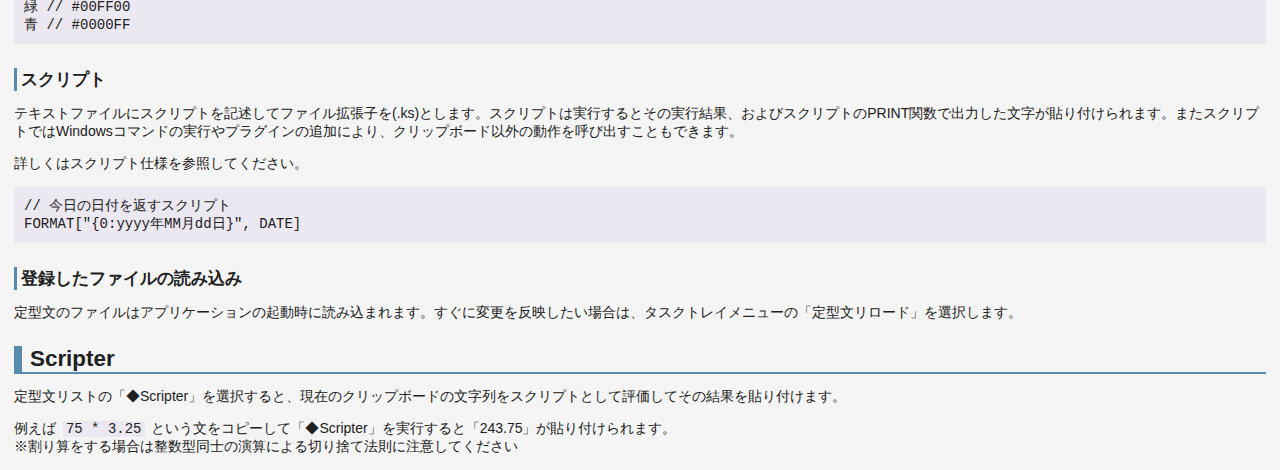
<file: Manual/pages/snippet.html>
﻿<!DOCTYPE html>
<html lang="ja">
<head>
<meta charset="UTF-8" />
<link rel="stylesheet" type="text/css" href="../style.css" />
<script src="../MDParser.js" type="text/javascript"></script>
</head>
<body>
<script type="text/plain" id="Markdown">
# 定型文機能

事前に用意した定型文を選んで貼り付けます。定型文は5階層までグループ分けして登録が可能です。
またスクリプトを記述することにより動的に文を作成することができます。

## 使い方

(Ctrl + Alt + V)のショートカットキーで定型文リストを呼び出します。
リストから貼り付けたい文字を選んで、Enterキーまたはダブルクリックで決定します。
バックスペースキーまたは範囲外のクリックでキャンセルします。

![定型文](snippet.png)

### リストの表示
">"があるものはグループです。選択された状態で→キーを押すと下層のアイテムが表示されます。  
白の文字は固定の定型文です。プレビューの文字がそのまま貼り付けされます。  
ピンクの文字はスクリプトです。スクリプトの実行結果が貼り付けされます。

## 定型文の登録方法

KourinSnippet.exeと同じフォルダにある、Itemsフォルダの中にテキストファイルを格納します。
フォルダはタスクトレイメニューの「定型文フォルダ」からも開けます。

Itemsフォルダの下に更にフォルダを作成すると、それと同じ階層構造でリスト表示されます。

![定型文フォルダ](snippet_folder.png)

### 固定の定型文
定型文の内容を書いたテキストファイル(.txt)を作成します。ファイル名がリストの表示名になります。

### 固定の定型文（複数）
テキストファイル(.txt)の行頭に「@@list」と書くことで、複数の一行文をまとめて登録できます。
各行を「//」で区切ると//の前がリストの表示名、後ろが挿入文になります。

```
@@list
赤 // #FF0000
緑 // #00FF00
青 // #0000FF
```

### スクリプト
テキストファイルにスクリプトを記述してファイル拡張子を(.ks)とします。
スクリプトは実行するとその実行結果、およびスクリプトのPRINT関数で出力した文字が貼り付けられます。
またスクリプトではWindowsコマンドの実行やプラグインの追加により、
クリップボード以外の動作を呼び出すこともできます。

詳しくはスクリプト仕様を参照してください。

```
// 今日の日付を返すスクリプト
FORMAT["{0:yyyy年MM月dd日}", DATE]
```

### 登録したファイルの読み込み

定型文のファイルはアプリケーションの起動時に読み込まれます。
すぐに変更を反映したい場合は、タスクトレイメニューの「定型文リロード」を選択します。


## Scripter
定型文リストの「◆Scripter」を選択すると、現在のクリップボードの文字列をスクリプトとして評価してその結果を貼り付けます。

例えば `75 * 3.25` という文をコピーして「◆Scripter」を実行すると「243.75」が貼り付けられます。  
※割り算をする場合は整数型同士の演算による切り捨て法則に注意してください

</script>

<div id="box1">
</div>
<script type="text/javascript">
    window.onload=function(){
        var md = document.getElementById('Markdown').textContent;
        var paser = new MDParser();
        paser.ImageRoot = "../img/"
        document.getElementById("box1").innerHTML = paser.BuildHtml(md);
    }
</script>
</body>
</html>
</file>
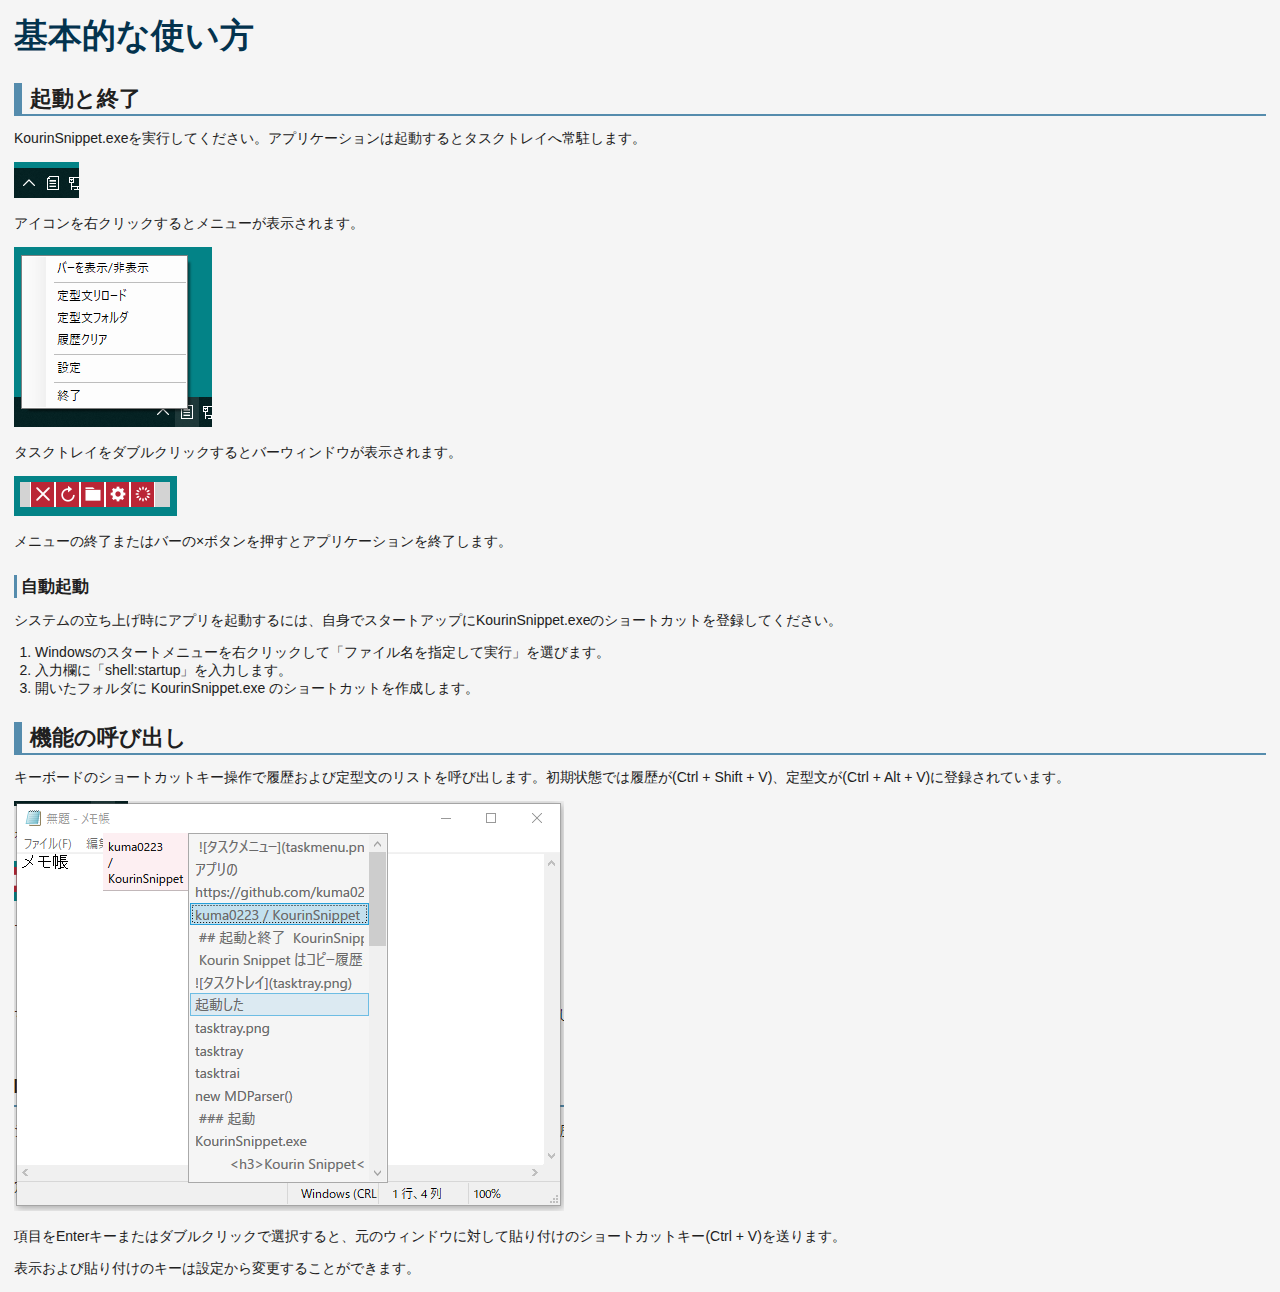
<file: Manual/pages/start.html>
﻿<!DOCTYPE html>
<html lang="ja">
<head>
<meta charset="UTF-8" />
<link rel="stylesheet" type="text/css" href="../style.css" />
<script src="../MDParser.js" type="text/javascript"></script>
</head>
<body>
<script type="text/plain" id="Markdown">
# 基本的な使い方

## 起動と終了

KourinSnippet.exeを実行してください。
アプリケーションは起動するとタスクトレイへ常駐します。

![タスクトレイ](tasktray.png)

アイコンを右クリックするとメニューが表示されます。

![タスクメニュー](taskmenu.png)

タスクトレイをダブルクリックするとバーウィンドウが表示されます。

![バーウィンドウ](barwindow.png)

メニューの終了またはバーの×ボタンを押すとアプリケーションを終了します。

### 自動起動

システムの立ち上げ時にアプリを起動するには、自身でスタートアップにKourinSnippet.exeのショートカットを登録してください。

1. Windowsのスタートメニューを右クリックして「ファイル名を指定して実行」を選びます。
1. 入力欄に「shell:startup」を入力します。
1. 開いたフォルダに KourinSnippet.exe のショートカットを作成します。

## 機能の呼び出し

キーボードのショートカットキー操作で履歴および定型文のリストを呼び出します。
初期状態では履歴が(Ctrl + Shift + V)、定型文が(Ctrl + Alt + V)に登録されています。

![履歴](history.png)

項目をEnterキーまたはダブルクリックで選択すると、元のウィンドウに対して貼り付けのショートカットキー(Ctrl + V)を送ります。

表示および貼り付けのキーは設定から変更することができます。

</script>

<div id="box1">
</div>
<script type="text/javascript">
    window.onload=function(){
        var md = document.getElementById('Markdown').textContent;
        var paser = new MDParser();
        paser.ImageRoot = "../img/"
        document.getElementById("box1").innerHTML = paser.BuildHtml(md);
    }
</script>
</body>
</html>
</file>
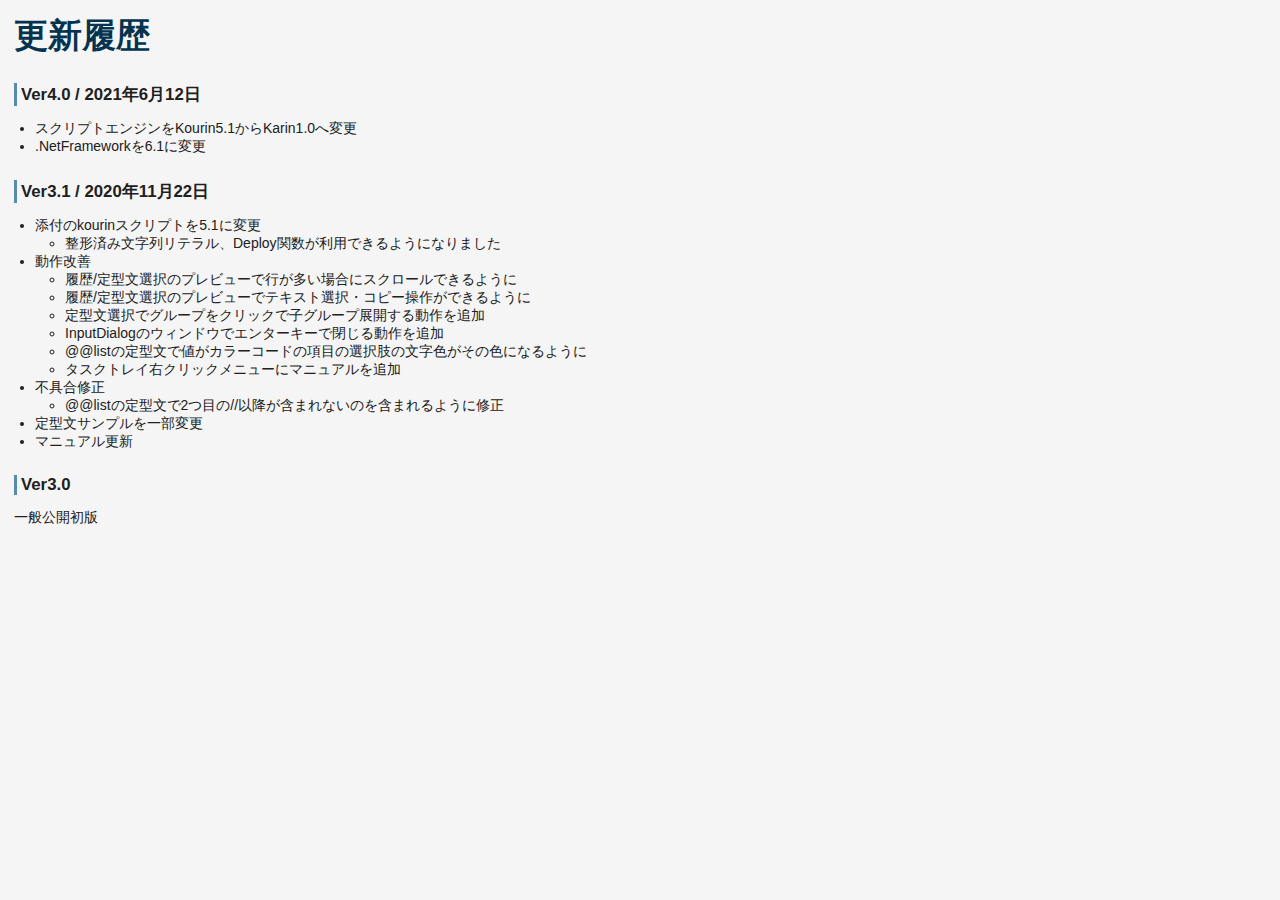
<file: Manual/pages/update.html>
﻿<!DOCTYPE html>
<html lang="ja">
<head>
<meta charset="UTF-8" />
<link rel="stylesheet" type="text/css" href="../style.css" />
<script src="../MDParser.js" type="text/javascript"></script>
</head>
<body>
<script type="text/plain" id="Markdown">
# 更新履歴

### Ver4.0 / 2021年6月12日
- スクリプトエンジンをKourin5.1からKarin1.0へ変更
- .NetFrameworkを6.1に変更

### Ver3.1 / 2020年11月22日
- 添付のkourinスクリプトを5.1に変更
    - 整形済み文字列リテラル、Deploy関数が利用できるようになりました
- 動作改善
    - 履歴/定型文選択のプレビューで行が多い場合にスクロールできるように
    - 履歴/定型文選択のプレビューでテキスト選択・コピー操作ができるように
    - 定型文選択でグループをクリックで子グループ展開する動作を追加
    - InputDialogのウィンドウでエンターキーで閉じる動作を追加
    - @@listの定型文で値がカラーコードの項目の選択肢の文字色がその色になるように
    - タスクトレイ右クリックメニューにマニュアルを追加
- 不具合修正
    - @@listの定型文で2つ目の//以降が含まれないのを含まれるように修正
- 定型文サンプルを一部変更
- マニュアル更新

### Ver3.0
一般公開初版

</script>

<div id="box1">
</div>
<script type="text/javascript">
    window.onload=function(){
        var md = document.getElementById('Markdown').textContent;
        var paser = new MDParser();
        paser.ImageRoot = "../img/"
        document.getElementById("box1").innerHTML = paser.BuildHtml(md);
    }
</script>
</body>
</html>
</file>
<file: Manual/style.css>
*{
    box-sizing: border-box;
    margin: 0; padding: 0;
}
html{
    color:#202020;
    font-size: 14px;
    font-family: 'Hiragino Kaku Gothic ProN', 'メイリオ', 'meiryo', sans-serif;
}
body{
    background-color: whitesmoke;
}
h1{
    margin: 14px;
    padding: 0;
    color: rgb(3, 51, 78);
    font-size: 2.4em;
    font-weight: bold;
}
h2{
    margin: 14px;
    margin-top: 24px;
    padding: 0 8px;
    font-size: 1.6em;
    font-weight: bold;
    border-left: 8px solid rgb(85, 140, 173);
    border-bottom: 2px solid rgb(85, 140, 173);
}
h3{
    margin: 14px;
    margin-top: 24px;
    padding: 0 4px;
    font-size: 1.2em;
    font-weight: bold;
    border-left: 3px solid rgb(85, 140, 173);
}
p{
    margin: 14px;
}
hr{
    margin: 14px;
}
ul, ol{
    margin: 14px 35px;
}
li ol, li ul{
    margin: 0px 30px;
}
table{
    margin: 14px;
    border-collapse: collapse;
}
td,th{
    padding: 3px 10px;
    border: 1px solid lightgray;
}
th{
    color: white;
    background: dimgray;
}
tr:nth-child(2n){
    background: rgb(235, 235, 235);
}
pre{
    margin: 14px;
    background: rgb(235, 235, 235);
    padding: 10px;
}
code {
    background: #ece8f1;
    margin: 0 3px;
    padding:0 3px;
}
pre > code{
    display: block;
    margin: -10px;
    padding: 10px;
}
blockquote{
    margin: 14px;
    padding: 0;
    padding-left: 5px;
    border-left: 4px solid #7ebeab;
}
blockquote blockquote{
    margin: 6px;
}
em{
    font-style: oblique;
}
strong{
    font-weight: bold;
    color: crimson;
}
</file>
